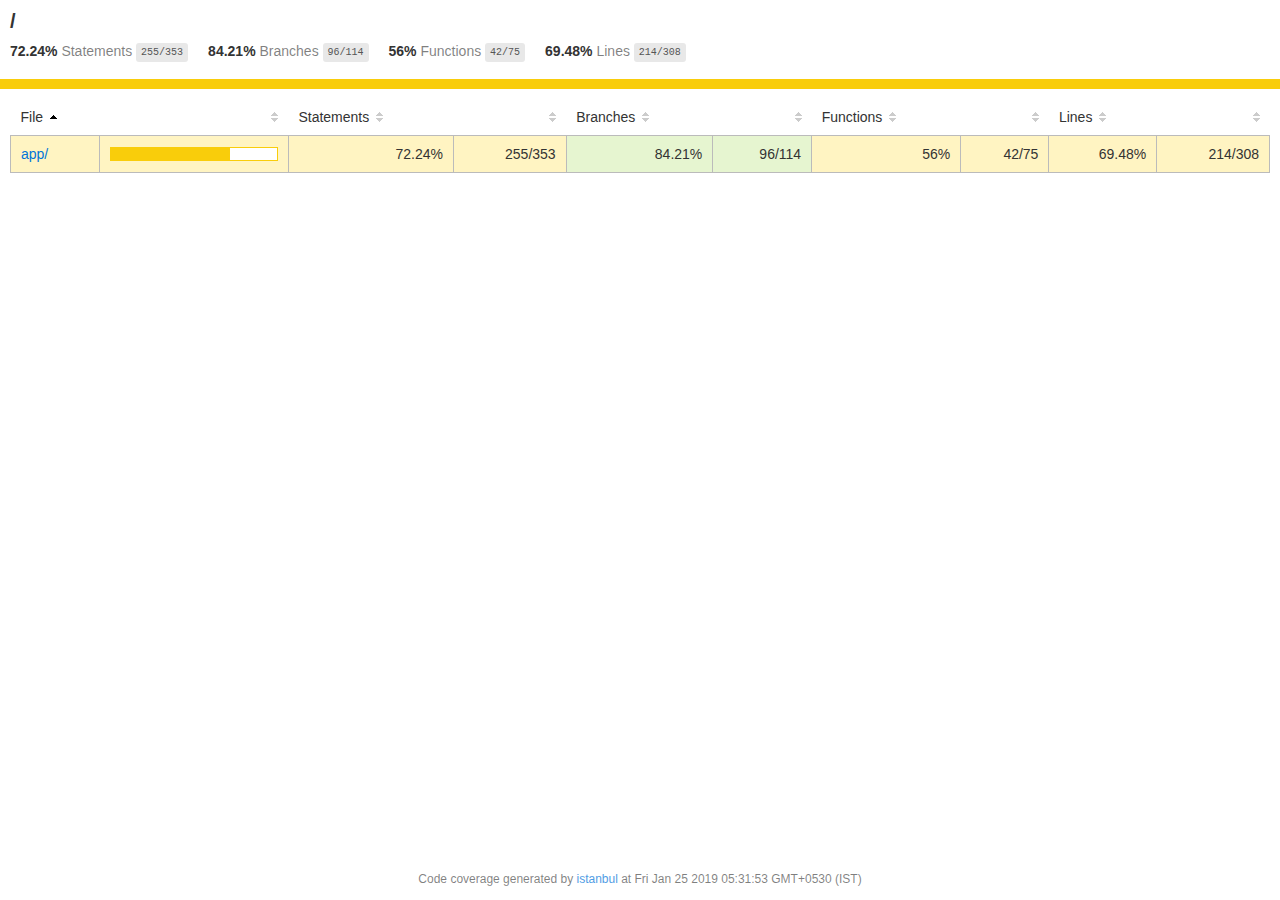
<file: senti_freddy/coverage/index.html>
<!doctype html>
<html lang="en">
<head>
    <title>Code coverage report for All files</title>
    <meta charset="utf-8" />
    <link rel="stylesheet" href="prettify.css" />
    <link rel="stylesheet" href="base.css" />
    <meta name="viewport" content="width=device-width, initial-scale=1">
    <style type='text/css'>
        .coverage-summary .sorter {
            background-image: url(sort-arrow-sprite.png);
        }
    </style>
</head>
<body>
<div class='wrapper'>
  <div class='pad1'>
    <h1>
      /
    </h1>
    <div class='clearfix'>
      <div class='fl pad1y space-right2'>
        <span class="strong">72.24% </span>
        <span class="quiet">Statements</span>
        <span class='fraction'>255/353</span>
      </div>
      <div class='fl pad1y space-right2'>
        <span class="strong">84.21% </span>
        <span class="quiet">Branches</span>
        <span class='fraction'>96/114</span>
      </div>
      <div class='fl pad1y space-right2'>
        <span class="strong">56% </span>
        <span class="quiet">Functions</span>
        <span class='fraction'>42/75</span>
      </div>
      <div class='fl pad1y space-right2'>
        <span class="strong">69.48% </span>
        <span class="quiet">Lines</span>
        <span class='fraction'>214/308</span>
      </div>
    </div>
  </div>
  <div class='status-line medium'></div>
<div class="pad1">
<table class="coverage-summary">
<thead>
<tr>
   <th data-col="file" data-fmt="html" data-html="true" class="file">File</th>
   <th data-col="pic" data-type="number" data-fmt="html" data-html="true" class="pic"></th>
   <th data-col="statements" data-type="number" data-fmt="pct" class="pct">Statements</th>
   <th data-col="statements_raw" data-type="number" data-fmt="html" class="abs"></th>
   <th data-col="branches" data-type="number" data-fmt="pct" class="pct">Branches</th>
   <th data-col="branches_raw" data-type="number" data-fmt="html" class="abs"></th>
   <th data-col="functions" data-type="number" data-fmt="pct" class="pct">Functions</th>
   <th data-col="functions_raw" data-type="number" data-fmt="html" class="abs"></th>
   <th data-col="lines" data-type="number" data-fmt="pct" class="pct">Lines</th>
   <th data-col="lines_raw" data-type="number" data-fmt="html" class="abs"></th>
</tr>
</thead>
<tbody><tr>
	<td class="file medium" data-value="app/"><a href="app/index.html">app/</a></td>
	<td data-value="72.24" class="pic medium"><div class="chart"><div class="cover-fill" style="width: 72%;"></div><div class="cover-empty" style="width:28%;"></div></div></td>
	<td data-value="72.24" class="pct medium">72.24%</td>
	<td data-value="353" class="abs medium">255/353</td>
	<td data-value="84.21" class="pct high">84.21%</td>
	<td data-value="114" class="abs high">96/114</td>
	<td data-value="56" class="pct medium">56%</td>
	<td data-value="75" class="abs medium">42/75</td>
	<td data-value="69.48" class="pct medium">69.48%</td>
	<td data-value="308" class="abs medium">214/308</td>
	</tr>

</tbody>
</table>
</div><div class='push'></div><!-- for sticky footer -->
</div><!-- /wrapper -->
<div class='footer quiet pad2 space-top1 center small'>
  Code coverage
  generated by <a href="http://istanbul-js.org/" target="_blank">istanbul</a> at Fri Jan 25 2019 05:31:53 GMT+0530 (IST)
</div>
</div>
<script src="prettify.js"></script>
<script>
window.onload = function () {
        if (typeof prettyPrint === 'function') {
            prettyPrint();
        }
};
</script>
<script src="sorter.js"></script>
</body>
</html>
</file>
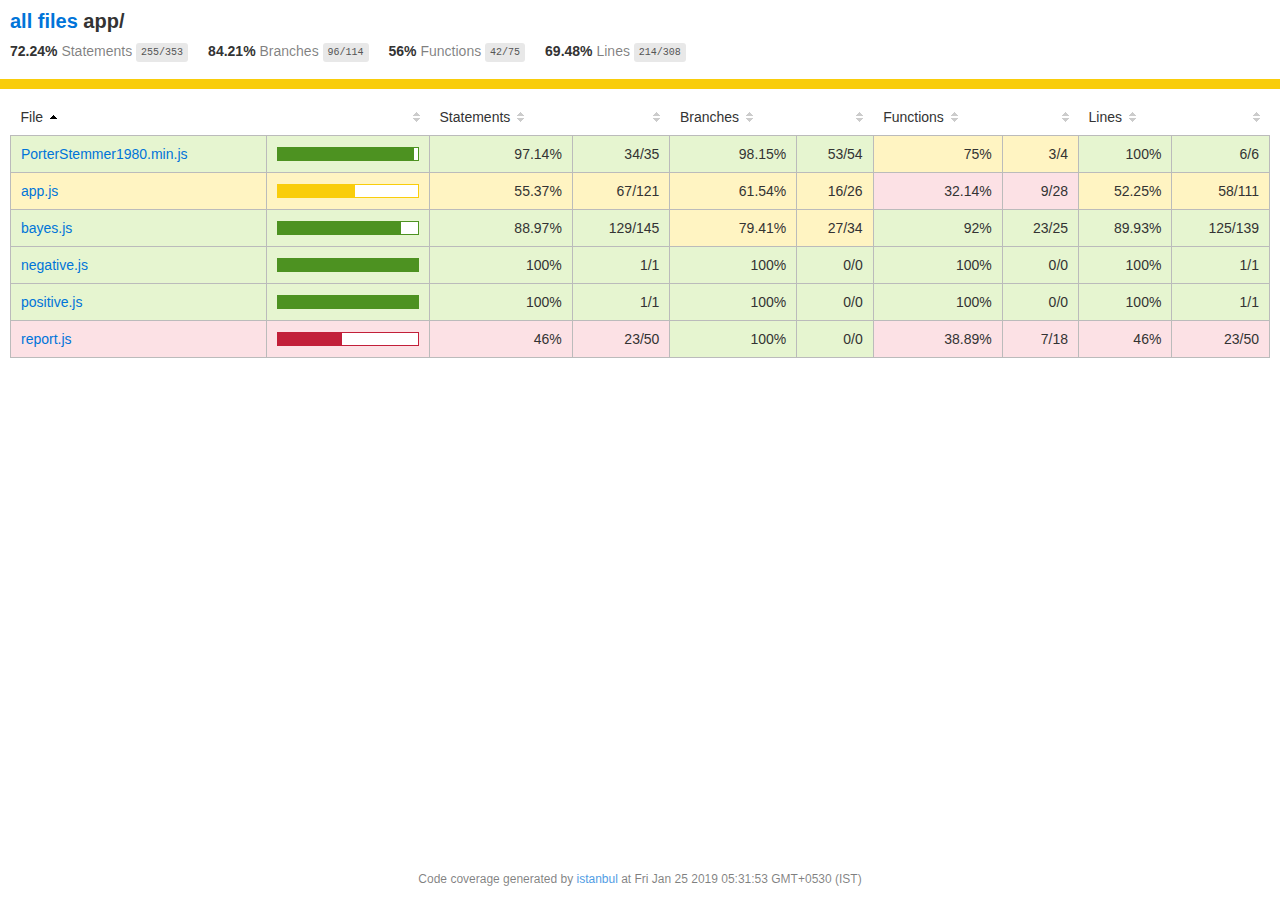
<file: senti_freddy/coverage/app/index.html>
<!doctype html>
<html lang="en">
<head>
    <title>Code coverage report for app/</title>
    <meta charset="utf-8" />
    <link rel="stylesheet" href="../prettify.css" />
    <link rel="stylesheet" href="../base.css" />
    <meta name="viewport" content="width=device-width, initial-scale=1">
    <style type='text/css'>
        .coverage-summary .sorter {
            background-image: url(../sort-arrow-sprite.png);
        }
    </style>
</head>
<body>
<div class='wrapper'>
  <div class='pad1'>
    <h1>
      <a href="../index.html">all files</a> app/
    </h1>
    <div class='clearfix'>
      <div class='fl pad1y space-right2'>
        <span class="strong">72.24% </span>
        <span class="quiet">Statements</span>
        <span class='fraction'>255/353</span>
      </div>
      <div class='fl pad1y space-right2'>
        <span class="strong">84.21% </span>
        <span class="quiet">Branches</span>
        <span class='fraction'>96/114</span>
      </div>
      <div class='fl pad1y space-right2'>
        <span class="strong">56% </span>
        <span class="quiet">Functions</span>
        <span class='fraction'>42/75</span>
      </div>
      <div class='fl pad1y space-right2'>
        <span class="strong">69.48% </span>
        <span class="quiet">Lines</span>
        <span class='fraction'>214/308</span>
      </div>
    </div>
  </div>
  <div class='status-line medium'></div>
<div class="pad1">
<table class="coverage-summary">
<thead>
<tr>
   <th data-col="file" data-fmt="html" data-html="true" class="file">File</th>
   <th data-col="pic" data-type="number" data-fmt="html" data-html="true" class="pic"></th>
   <th data-col="statements" data-type="number" data-fmt="pct" class="pct">Statements</th>
   <th data-col="statements_raw" data-type="number" data-fmt="html" class="abs"></th>
   <th data-col="branches" data-type="number" data-fmt="pct" class="pct">Branches</th>
   <th data-col="branches_raw" data-type="number" data-fmt="html" class="abs"></th>
   <th data-col="functions" data-type="number" data-fmt="pct" class="pct">Functions</th>
   <th data-col="functions_raw" data-type="number" data-fmt="html" class="abs"></th>
   <th data-col="lines" data-type="number" data-fmt="pct" class="pct">Lines</th>
   <th data-col="lines_raw" data-type="number" data-fmt="html" class="abs"></th>
</tr>
</thead>
<tbody><tr>
	<td class="file high" data-value="PorterStemmer1980.min.js"><a href="PorterStemmer1980.min.js.html">PorterStemmer1980.min.js</a></td>
	<td data-value="97.14" class="pic high"><div class="chart"><div class="cover-fill" style="width: 97%;"></div><div class="cover-empty" style="width:3%;"></div></div></td>
	<td data-value="97.14" class="pct high">97.14%</td>
	<td data-value="35" class="abs high">34/35</td>
	<td data-value="98.15" class="pct high">98.15%</td>
	<td data-value="54" class="abs high">53/54</td>
	<td data-value="75" class="pct medium">75%</td>
	<td data-value="4" class="abs medium">3/4</td>
	<td data-value="100" class="pct high">100%</td>
	<td data-value="6" class="abs high">6/6</td>
	</tr>

<tr>
	<td class="file medium" data-value="app.js"><a href="app.js.html">app.js</a></td>
	<td data-value="55.37" class="pic medium"><div class="chart"><div class="cover-fill" style="width: 55%;"></div><div class="cover-empty" style="width:45%;"></div></div></td>
	<td data-value="55.37" class="pct medium">55.37%</td>
	<td data-value="121" class="abs medium">67/121</td>
	<td data-value="61.54" class="pct medium">61.54%</td>
	<td data-value="26" class="abs medium">16/26</td>
	<td data-value="32.14" class="pct low">32.14%</td>
	<td data-value="28" class="abs low">9/28</td>
	<td data-value="52.25" class="pct medium">52.25%</td>
	<td data-value="111" class="abs medium">58/111</td>
	</tr>

<tr>
	<td class="file high" data-value="bayes.js"><a href="bayes.js.html">bayes.js</a></td>
	<td data-value="88.97" class="pic high"><div class="chart"><div class="cover-fill" style="width: 88%;"></div><div class="cover-empty" style="width:12%;"></div></div></td>
	<td data-value="88.97" class="pct high">88.97%</td>
	<td data-value="145" class="abs high">129/145</td>
	<td data-value="79.41" class="pct medium">79.41%</td>
	<td data-value="34" class="abs medium">27/34</td>
	<td data-value="92" class="pct high">92%</td>
	<td data-value="25" class="abs high">23/25</td>
	<td data-value="89.93" class="pct high">89.93%</td>
	<td data-value="139" class="abs high">125/139</td>
	</tr>

<tr>
	<td class="file high" data-value="negative.js"><a href="negative.js.html">negative.js</a></td>
	<td data-value="100" class="pic high"><div class="chart"><div class="cover-fill cover-full" style="width: 100%;"></div><div class="cover-empty" style="width:0%;"></div></div></td>
	<td data-value="100" class="pct high">100%</td>
	<td data-value="1" class="abs high">1/1</td>
	<td data-value="100" class="pct high">100%</td>
	<td data-value="0" class="abs high">0/0</td>
	<td data-value="100" class="pct high">100%</td>
	<td data-value="0" class="abs high">0/0</td>
	<td data-value="100" class="pct high">100%</td>
	<td data-value="1" class="abs high">1/1</td>
	</tr>

<tr>
	<td class="file high" data-value="positive.js"><a href="positive.js.html">positive.js</a></td>
	<td data-value="100" class="pic high"><div class="chart"><div class="cover-fill cover-full" style="width: 100%;"></div><div class="cover-empty" style="width:0%;"></div></div></td>
	<td data-value="100" class="pct high">100%</td>
	<td data-value="1" class="abs high">1/1</td>
	<td data-value="100" class="pct high">100%</td>
	<td data-value="0" class="abs high">0/0</td>
	<td data-value="100" class="pct high">100%</td>
	<td data-value="0" class="abs high">0/0</td>
	<td data-value="100" class="pct high">100%</td>
	<td data-value="1" class="abs high">1/1</td>
	</tr>

<tr>
	<td class="file low" data-value="report.js"><a href="report.js.html">report.js</a></td>
	<td data-value="46" class="pic low"><div class="chart"><div class="cover-fill" style="width: 46%;"></div><div class="cover-empty" style="width:54%;"></div></div></td>
	<td data-value="46" class="pct low">46%</td>
	<td data-value="50" class="abs low">23/50</td>
	<td data-value="100" class="pct high">100%</td>
	<td data-value="0" class="abs high">0/0</td>
	<td data-value="38.89" class="pct low">38.89%</td>
	<td data-value="18" class="abs low">7/18</td>
	<td data-value="46" class="pct low">46%</td>
	<td data-value="50" class="abs low">23/50</td>
	</tr>

</tbody>
</table>
</div><div class='push'></div><!-- for sticky footer -->
</div><!-- /wrapper -->
<div class='footer quiet pad2 space-top1 center small'>
  Code coverage
  generated by <a href="http://istanbul-js.org/" target="_blank">istanbul</a> at Fri Jan 25 2019 05:31:53 GMT+0530 (IST)
</div>
</div>
<script src="../prettify.js"></script>
<script>
window.onload = function () {
        if (typeof prettyPrint === 'function') {
            prettyPrint();
        }
};
</script>
<script src="../sorter.js"></script>
</body>
</html>
</file>
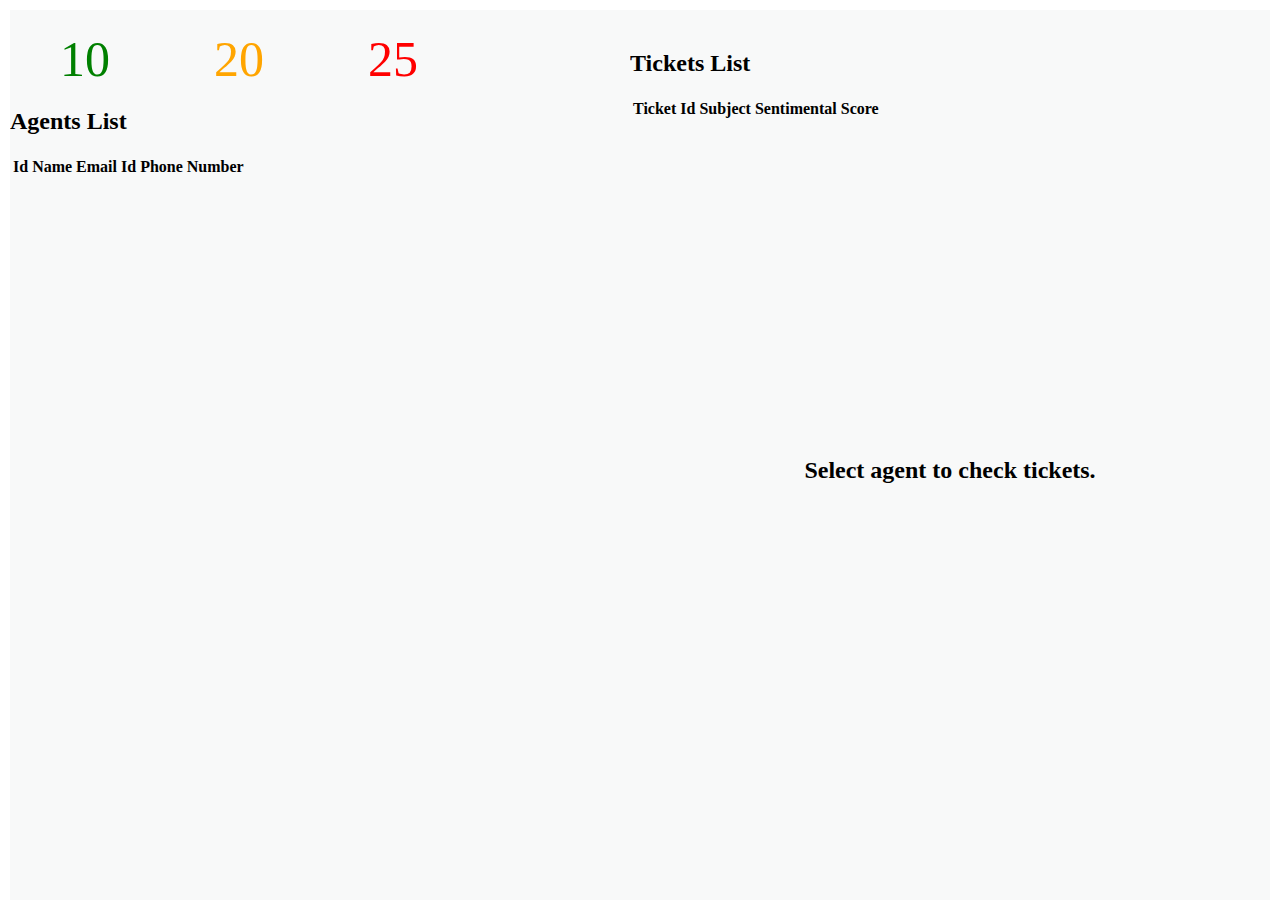
<file: senti_freddy/app/report.html>
<html>
  <head>
    <script src="https://ajax.googleapis.com/ajax/libs/jquery/3.2.0/jquery.min.js"></script>
    <script src="https://static.freshdev.io/fdk/2.0/assets/fresh_client.js"></script>
    <script src="report.js"></script>
    <link rel="stylesheet" type="text/css" href="style.css">
    <link rel="stylesheet" type="text/css" href="https://static.freshdev.io/fdk/2.0/assets/freshdesk.css">
    <link href="https://bootswatch.com/4/minty/bootstrap.min.css" rel="stylesheet">

    <script src="//netdna.bootstrapcdn.com/bootstrap/3.1.0/js/bootstrap.min.js"></script>
  </head>
  <body>
  <div class="alert alert-dismissible alert-danger error">
  </div>
  <div class="main_content">
    <div class="split left">
      <div class="jumbotron">
        <span class="ticket_count Positive">10</span>
        <span class="ticket_count Neutral">20</span>
        <span class="ticket_count Negative">25</span>
      </div>
      <div class="jumbotron">
        <h2>Agents List</h2>
        <table class="table table-hover" id="agent_table">
          <thead>
            <tr>
              <th scope="col">Id</th>
              <th scope="col">Name</th>
              <th scope="col">Email Id</th>
              <th scope="col">Phone Number</th>
            </tr>
          </thead>
          <tbody>
            <tr class="table-active">
            </tr>
          </tbody>
        </table> 
      </div>


    </div>

    <div class="split right">
      <div class="centered">
        <h2>Select agent to check tickets.</h2>
      </div>
      <div class="jumbotron">
        <h2>Tickets List</h2>
        <table class="table table-hover" id="tickets_table">
          <thead>
            <tr>
              <th scope="col">Ticket Id</th>
              <th scope="col">Subject</th>
              <th scope="col">Sentimental Score</th>
            </tr>
          </thead>
          <tbody>
            <tr class="table-active">
            </tr>
          </tbody>
        </table> 
      </div>
    </div>
  </div>

  </body>
</html>
</file>
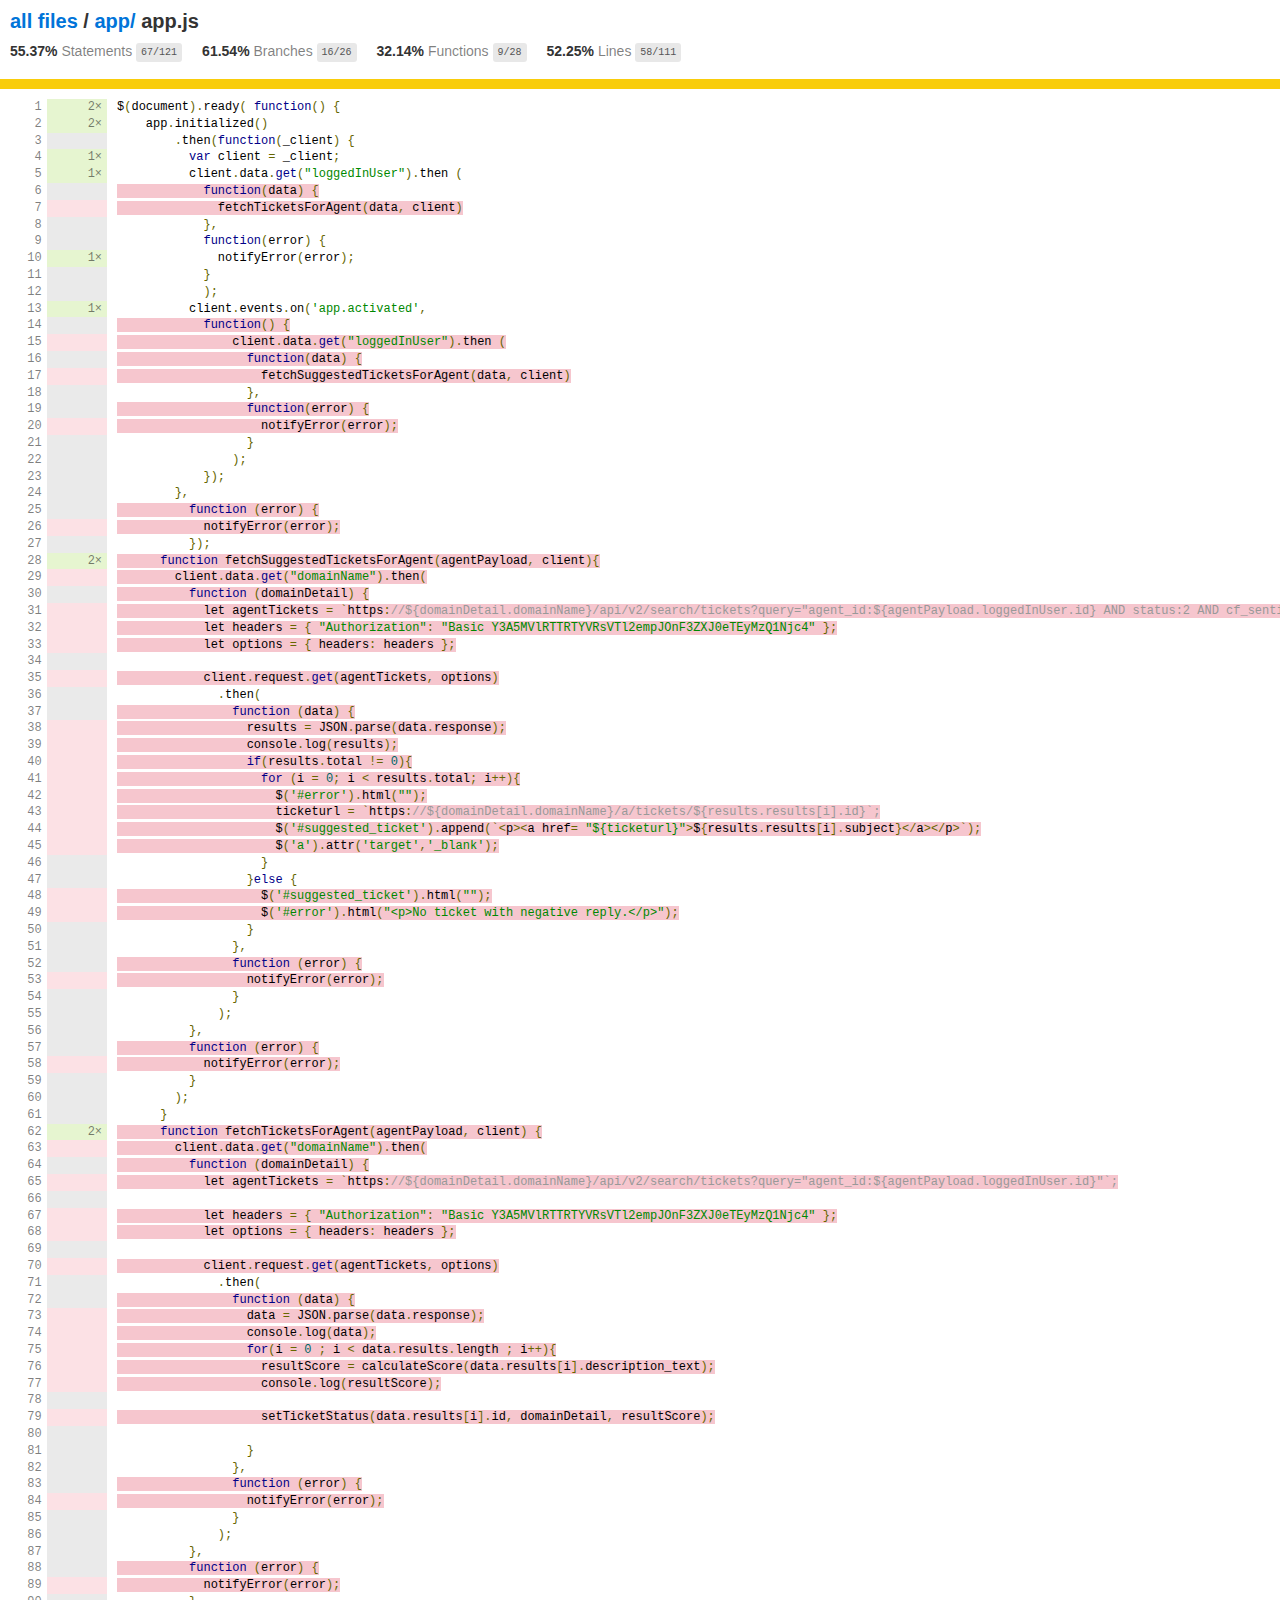
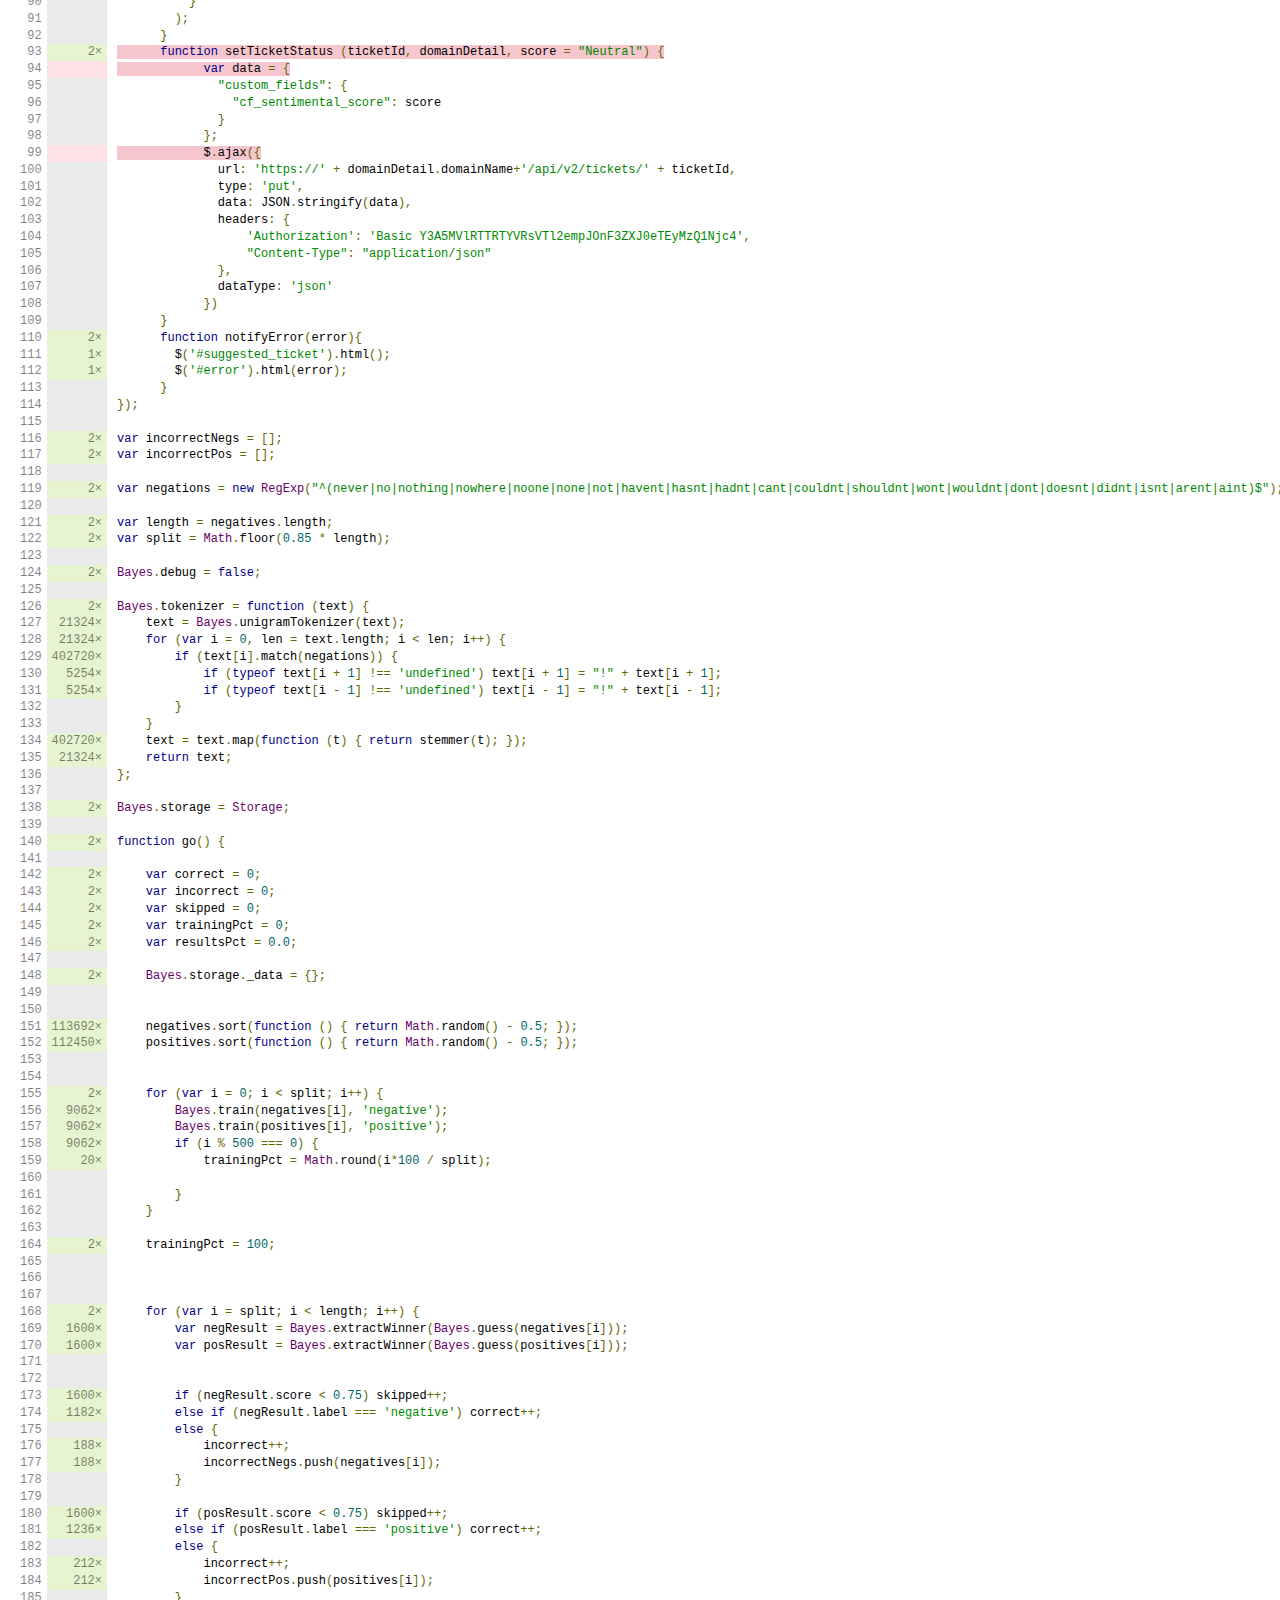
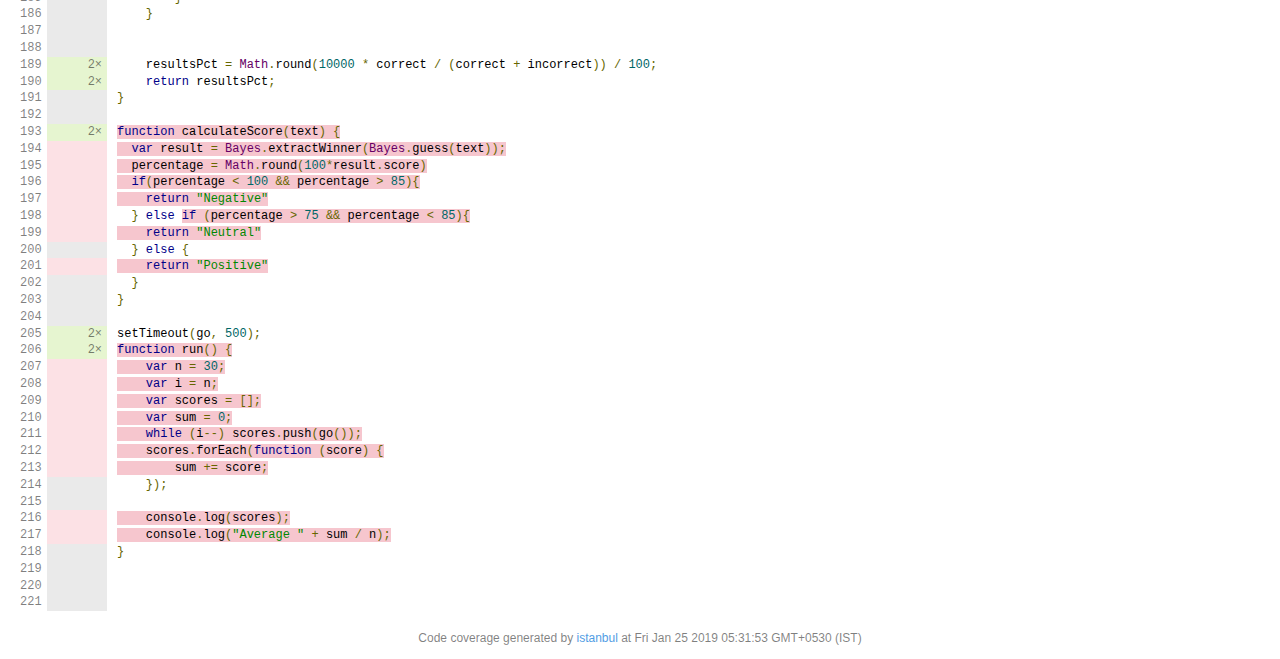
<file: senti_freddy/coverage/app/app.js.html>
<!doctype html>
<html lang="en">
<head>
    <title>Code coverage report for app/app.js</title>
    <meta charset="utf-8" />
    <link rel="stylesheet" href="../prettify.css" />
    <link rel="stylesheet" href="../base.css" />
    <meta name="viewport" content="width=device-width, initial-scale=1">
    <style type='text/css'>
        .coverage-summary .sorter {
            background-image: url(../sort-arrow-sprite.png);
        }
    </style>
</head>
<body>
<div class='wrapper'>
  <div class='pad1'>
    <h1>
      <a href="../index.html">all files</a> / <a href="index.html">app/</a> app.js
    </h1>
    <div class='clearfix'>
      <div class='fl pad1y space-right2'>
        <span class="strong">55.37% </span>
        <span class="quiet">Statements</span>
        <span class='fraction'>67/121</span>
      </div>
      <div class='fl pad1y space-right2'>
        <span class="strong">61.54% </span>
        <span class="quiet">Branches</span>
        <span class='fraction'>16/26</span>
      </div>
      <div class='fl pad1y space-right2'>
        <span class="strong">32.14% </span>
        <span class="quiet">Functions</span>
        <span class='fraction'>9/28</span>
      </div>
      <div class='fl pad1y space-right2'>
        <span class="strong">52.25% </span>
        <span class="quiet">Lines</span>
        <span class='fraction'>58/111</span>
      </div>
    </div>
  </div>
  <div class='status-line medium'></div>
<pre><table class="coverage">
<tr><td class="line-count quiet">1
2
3
4
5
6
7
8
9
10
11
12
13
14
15
16
17
18
19
20
21
22
23
24
25
26
27
28
29
30
31
32
33
34
35
36
37
38
39
40
41
42
43
44
45
46
47
48
49
50
51
52
53
54
55
56
57
58
59
60
61
62
63
64
65
66
67
68
69
70
71
72
73
74
75
76
77
78
79
80
81
82
83
84
85
86
87
88
89
90
91
92
93
94
95
96
97
98
99
100
101
102
103
104
105
106
107
108
109
110
111
112
113
114
115
116
117
118
119
120
121
122
123
124
125
126
127
128
129
130
131
132
133
134
135
136
137
138
139
140
141
142
143
144
145
146
147
148
149
150
151
152
153
154
155
156
157
158
159
160
161
162
163
164
165
166
167
168
169
170
171
172
173
174
175
176
177
178
179
180
181
182
183
184
185
186
187
188
189
190
191
192
193
194
195
196
197
198
199
200
201
202
203
204
205
206
207
208
209
210
211
212
213
214
215
216
217
218
219
220
221</td><td class="line-coverage quiet"><span class="cline-any cline-yes">2×</span>
<span class="cline-any cline-yes">2×</span>
<span class="cline-any cline-neutral">&nbsp;</span>
<span class="cline-any cline-yes">1×</span>
<span class="cline-any cline-yes">1×</span>
<span class="cline-any cline-neutral">&nbsp;</span>
<span class="cline-any cline-no">&nbsp;</span>
<span class="cline-any cline-neutral">&nbsp;</span>
<span class="cline-any cline-neutral">&nbsp;</span>
<span class="cline-any cline-yes">1×</span>
<span class="cline-any cline-neutral">&nbsp;</span>
<span class="cline-any cline-neutral">&nbsp;</span>
<span class="cline-any cline-yes">1×</span>
<span class="cline-any cline-neutral">&nbsp;</span>
<span class="cline-any cline-no">&nbsp;</span>
<span class="cline-any cline-neutral">&nbsp;</span>
<span class="cline-any cline-no">&nbsp;</span>
<span class="cline-any cline-neutral">&nbsp;</span>
<span class="cline-any cline-neutral">&nbsp;</span>
<span class="cline-any cline-no">&nbsp;</span>
<span class="cline-any cline-neutral">&nbsp;</span>
<span class="cline-any cline-neutral">&nbsp;</span>
<span class="cline-any cline-neutral">&nbsp;</span>
<span class="cline-any cline-neutral">&nbsp;</span>
<span class="cline-any cline-neutral">&nbsp;</span>
<span class="cline-any cline-no">&nbsp;</span>
<span class="cline-any cline-neutral">&nbsp;</span>
<span class="cline-any cline-yes">2×</span>
<span class="cline-any cline-no">&nbsp;</span>
<span class="cline-any cline-neutral">&nbsp;</span>
<span class="cline-any cline-no">&nbsp;</span>
<span class="cline-any cline-no">&nbsp;</span>
<span class="cline-any cline-no">&nbsp;</span>
<span class="cline-any cline-neutral">&nbsp;</span>
<span class="cline-any cline-no">&nbsp;</span>
<span class="cline-any cline-neutral">&nbsp;</span>
<span class="cline-any cline-neutral">&nbsp;</span>
<span class="cline-any cline-no">&nbsp;</span>
<span class="cline-any cline-no">&nbsp;</span>
<span class="cline-any cline-no">&nbsp;</span>
<span class="cline-any cline-no">&nbsp;</span>
<span class="cline-any cline-no">&nbsp;</span>
<span class="cline-any cline-no">&nbsp;</span>
<span class="cline-any cline-no">&nbsp;</span>
<span class="cline-any cline-no">&nbsp;</span>
<span class="cline-any cline-neutral">&nbsp;</span>
<span class="cline-any cline-neutral">&nbsp;</span>
<span class="cline-any cline-no">&nbsp;</span>
<span class="cline-any cline-no">&nbsp;</span>
<span class="cline-any cline-neutral">&nbsp;</span>
<span class="cline-any cline-neutral">&nbsp;</span>
<span class="cline-any cline-neutral">&nbsp;</span>
<span class="cline-any cline-no">&nbsp;</span>
<span class="cline-any cline-neutral">&nbsp;</span>
<span class="cline-any cline-neutral">&nbsp;</span>
<span class="cline-any cline-neutral">&nbsp;</span>
<span class="cline-any cline-neutral">&nbsp;</span>
<span class="cline-any cline-no">&nbsp;</span>
<span class="cline-any cline-neutral">&nbsp;</span>
<span class="cline-any cline-neutral">&nbsp;</span>
<span class="cline-any cline-neutral">&nbsp;</span>
<span class="cline-any cline-yes">2×</span>
<span class="cline-any cline-no">&nbsp;</span>
<span class="cline-any cline-neutral">&nbsp;</span>
<span class="cline-any cline-no">&nbsp;</span>
<span class="cline-any cline-neutral">&nbsp;</span>
<span class="cline-any cline-no">&nbsp;</span>
<span class="cline-any cline-no">&nbsp;</span>
<span class="cline-any cline-neutral">&nbsp;</span>
<span class="cline-any cline-no">&nbsp;</span>
<span class="cline-any cline-neutral">&nbsp;</span>
<span class="cline-any cline-neutral">&nbsp;</span>
<span class="cline-any cline-no">&nbsp;</span>
<span class="cline-any cline-no">&nbsp;</span>
<span class="cline-any cline-no">&nbsp;</span>
<span class="cline-any cline-no">&nbsp;</span>
<span class="cline-any cline-no">&nbsp;</span>
<span class="cline-any cline-neutral">&nbsp;</span>
<span class="cline-any cline-no">&nbsp;</span>
<span class="cline-any cline-neutral">&nbsp;</span>
<span class="cline-any cline-neutral">&nbsp;</span>
<span class="cline-any cline-neutral">&nbsp;</span>
<span class="cline-any cline-neutral">&nbsp;</span>
<span class="cline-any cline-no">&nbsp;</span>
<span class="cline-any cline-neutral">&nbsp;</span>
<span class="cline-any cline-neutral">&nbsp;</span>
<span class="cline-any cline-neutral">&nbsp;</span>
<span class="cline-any cline-neutral">&nbsp;</span>
<span class="cline-any cline-no">&nbsp;</span>
<span class="cline-any cline-neutral">&nbsp;</span>
<span class="cline-any cline-neutral">&nbsp;</span>
<span class="cline-any cline-neutral">&nbsp;</span>
<span class="cline-any cline-yes">2×</span>
<span class="cline-any cline-no">&nbsp;</span>
<span class="cline-any cline-neutral">&nbsp;</span>
<span class="cline-any cline-neutral">&nbsp;</span>
<span class="cline-any cline-neutral">&nbsp;</span>
<span class="cline-any cline-neutral">&nbsp;</span>
<span class="cline-any cline-no">&nbsp;</span>
<span class="cline-any cline-neutral">&nbsp;</span>
<span class="cline-any cline-neutral">&nbsp;</span>
<span class="cline-any cline-neutral">&nbsp;</span>
<span class="cline-any cline-neutral">&nbsp;</span>
<span class="cline-any cline-neutral">&nbsp;</span>
<span class="cline-any cline-neutral">&nbsp;</span>
<span class="cline-any cline-neutral">&nbsp;</span>
<span class="cline-any cline-neutral">&nbsp;</span>
<span class="cline-any cline-neutral">&nbsp;</span>
<span class="cline-any cline-neutral">&nbsp;</span>
<span class="cline-any cline-yes">2×</span>
<span class="cline-any cline-yes">1×</span>
<span class="cline-any cline-yes">1×</span>
<span class="cline-any cline-neutral">&nbsp;</span>
<span class="cline-any cline-neutral">&nbsp;</span>
<span class="cline-any cline-neutral">&nbsp;</span>
<span class="cline-any cline-yes">2×</span>
<span class="cline-any cline-yes">2×</span>
<span class="cline-any cline-neutral">&nbsp;</span>
<span class="cline-any cline-yes">2×</span>
<span class="cline-any cline-neutral">&nbsp;</span>
<span class="cline-any cline-yes">2×</span>
<span class="cline-any cline-yes">2×</span>
<span class="cline-any cline-neutral">&nbsp;</span>
<span class="cline-any cline-yes">2×</span>
<span class="cline-any cline-neutral">&nbsp;</span>
<span class="cline-any cline-yes">2×</span>
<span class="cline-any cline-yes">21324×</span>
<span class="cline-any cline-yes">21324×</span>
<span class="cline-any cline-yes">402720×</span>
<span class="cline-any cline-yes">5254×</span>
<span class="cline-any cline-yes">5254×</span>
<span class="cline-any cline-neutral">&nbsp;</span>
<span class="cline-any cline-neutral">&nbsp;</span>
<span class="cline-any cline-yes">402720×</span>
<span class="cline-any cline-yes">21324×</span>
<span class="cline-any cline-neutral">&nbsp;</span>
<span class="cline-any cline-neutral">&nbsp;</span>
<span class="cline-any cline-yes">2×</span>
<span class="cline-any cline-neutral">&nbsp;</span>
<span class="cline-any cline-yes">2×</span>
<span class="cline-any cline-neutral">&nbsp;</span>
<span class="cline-any cline-yes">2×</span>
<span class="cline-any cline-yes">2×</span>
<span class="cline-any cline-yes">2×</span>
<span class="cline-any cline-yes">2×</span>
<span class="cline-any cline-yes">2×</span>
<span class="cline-any cline-neutral">&nbsp;</span>
<span class="cline-any cline-yes">2×</span>
<span class="cline-any cline-neutral">&nbsp;</span>
<span class="cline-any cline-neutral">&nbsp;</span>
<span class="cline-any cline-yes">113692×</span>
<span class="cline-any cline-yes">112450×</span>
<span class="cline-any cline-neutral">&nbsp;</span>
<span class="cline-any cline-neutral">&nbsp;</span>
<span class="cline-any cline-yes">2×</span>
<span class="cline-any cline-yes">9062×</span>
<span class="cline-any cline-yes">9062×</span>
<span class="cline-any cline-yes">9062×</span>
<span class="cline-any cline-yes">20×</span>
<span class="cline-any cline-neutral">&nbsp;</span>
<span class="cline-any cline-neutral">&nbsp;</span>
<span class="cline-any cline-neutral">&nbsp;</span>
<span class="cline-any cline-neutral">&nbsp;</span>
<span class="cline-any cline-yes">2×</span>
<span class="cline-any cline-neutral">&nbsp;</span>
<span class="cline-any cline-neutral">&nbsp;</span>
<span class="cline-any cline-neutral">&nbsp;</span>
<span class="cline-any cline-yes">2×</span>
<span class="cline-any cline-yes">1600×</span>
<span class="cline-any cline-yes">1600×</span>
<span class="cline-any cline-neutral">&nbsp;</span>
<span class="cline-any cline-neutral">&nbsp;</span>
<span class="cline-any cline-yes">1600×</span>
<span class="cline-any cline-yes">1182×</span>
<span class="cline-any cline-neutral">&nbsp;</span>
<span class="cline-any cline-yes">188×</span>
<span class="cline-any cline-yes">188×</span>
<span class="cline-any cline-neutral">&nbsp;</span>
<span class="cline-any cline-neutral">&nbsp;</span>
<span class="cline-any cline-yes">1600×</span>
<span class="cline-any cline-yes">1236×</span>
<span class="cline-any cline-neutral">&nbsp;</span>
<span class="cline-any cline-yes">212×</span>
<span class="cline-any cline-yes">212×</span>
<span class="cline-any cline-neutral">&nbsp;</span>
<span class="cline-any cline-neutral">&nbsp;</span>
<span class="cline-any cline-neutral">&nbsp;</span>
<span class="cline-any cline-neutral">&nbsp;</span>
<span class="cline-any cline-yes">2×</span>
<span class="cline-any cline-yes">2×</span>
<span class="cline-any cline-neutral">&nbsp;</span>
<span class="cline-any cline-neutral">&nbsp;</span>
<span class="cline-any cline-yes">2×</span>
<span class="cline-any cline-no">&nbsp;</span>
<span class="cline-any cline-no">&nbsp;</span>
<span class="cline-any cline-no">&nbsp;</span>
<span class="cline-any cline-no">&nbsp;</span>
<span class="cline-any cline-no">&nbsp;</span>
<span class="cline-any cline-no">&nbsp;</span>
<span class="cline-any cline-neutral">&nbsp;</span>
<span class="cline-any cline-no">&nbsp;</span>
<span class="cline-any cline-neutral">&nbsp;</span>
<span class="cline-any cline-neutral">&nbsp;</span>
<span class="cline-any cline-neutral">&nbsp;</span>
<span class="cline-any cline-yes">2×</span>
<span class="cline-any cline-yes">2×</span>
<span class="cline-any cline-no">&nbsp;</span>
<span class="cline-any cline-no">&nbsp;</span>
<span class="cline-any cline-no">&nbsp;</span>
<span class="cline-any cline-no">&nbsp;</span>
<span class="cline-any cline-no">&nbsp;</span>
<span class="cline-any cline-no">&nbsp;</span>
<span class="cline-any cline-no">&nbsp;</span>
<span class="cline-any cline-neutral">&nbsp;</span>
<span class="cline-any cline-neutral">&nbsp;</span>
<span class="cline-any cline-no">&nbsp;</span>
<span class="cline-any cline-no">&nbsp;</span>
<span class="cline-any cline-neutral">&nbsp;</span>
<span class="cline-any cline-neutral">&nbsp;</span>
<span class="cline-any cline-neutral">&nbsp;</span>
<span class="cline-any cline-neutral">&nbsp;</span></td><td class="text"><pre class="prettyprint lang-js">$(document).ready( function() {
    app.initialized()
        .then(function(_client) {
          var client = _client;
          client.data.get("loggedInUser").then (
<span class="fstat-no" title="function not covered" >            function(data) {</span>
<span class="cstat-no" title="statement not covered" >              fetchTicketsForAgent(data, client)</span>
            },
            function(error) {
              notifyError(error);
            }
            );
          client.events.on('app.activated',
<span class="fstat-no" title="function not covered" >            function() {</span>
<span class="cstat-no" title="statement not covered" >                client.data.get("loggedInUser").then (</span>
<span class="fstat-no" title="function not covered" >                  function(data) {</span>
<span class="cstat-no" title="statement not covered" >                    fetchSuggestedTicketsForAgent(data, client)</span>
                  },
<span class="fstat-no" title="function not covered" >                  function(error) {</span>
<span class="cstat-no" title="statement not covered" >                    notifyError(error);</span>
                  }
                );
            });
        },
<span class="fstat-no" title="function not covered" >          function (error) {</span>
<span class="cstat-no" title="statement not covered" >            notifyError(error);</span>
          });
<span class="fstat-no" title="function not covered" >      function fetchSuggestedTicketsForAgent(agentPayload, client){</span>
<span class="cstat-no" title="statement not covered" >        client.data.get("domainName").then(</span>
<span class="fstat-no" title="function not covered" >          function (domainDetail) {</span>
<span class="cstat-no" title="statement not covered" >            let agentTickets = `https://${domainDetail.domainName}/api/v2/search/tickets?query="agent_id:${agentPayload.loggedInUser.id} AND status:2 AND cf_sentimental_score: 'Negative'"`;</span>
<span class="cstat-no" title="statement not covered" >            let headers = { "Authorization": "Basic Y3A5MVlRTTRTYVRsVTl2empJOnF3ZXJ0eTEyMzQ1Njc4" };</span>
<span class="cstat-no" title="statement not covered" >            let options = { headers: headers };</span>
&nbsp;
<span class="cstat-no" title="statement not covered" >            client.request.get(agentTickets, options)</span>
              .then(
<span class="fstat-no" title="function not covered" >                function (data) {</span>
<span class="cstat-no" title="statement not covered" >                  results = JSON.parse(data.response);</span>
<span class="cstat-no" title="statement not covered" >                  console.log(results);</span>
<span class="cstat-no" title="statement not covered" >                  if(results.total != 0){</span>
<span class="cstat-no" title="statement not covered" >                    for (i = 0; i &lt; results.total; i++){</span>
<span class="cstat-no" title="statement not covered" >                      $('#error').html("");</span>
<span class="cstat-no" title="statement not covered" >                      ticketurl = `https://${domainDetail.domainName}/a/tickets/${results.results[i].id}`;</span>
<span class="cstat-no" title="statement not covered" >                      $('#suggested_ticket').append(`&lt;p&gt;&lt;a href= "${ticketurl}"&gt;${results.results[i].subject}&lt;/a&gt;&lt;/p&gt;`);</span>
<span class="cstat-no" title="statement not covered" >                      $('a').attr('target','_blank');</span>
                    }
                  }else {
<span class="cstat-no" title="statement not covered" >                    $('#suggested_ticket').html("");</span>
<span class="cstat-no" title="statement not covered" >                    $('#error').html("&lt;p&gt;No ticket with negative reply.&lt;/p&gt;");</span>
                  }
                },
<span class="fstat-no" title="function not covered" >                function (error) {</span>
<span class="cstat-no" title="statement not covered" >                  notifyError(error);</span>
                }
              );
          },
<span class="fstat-no" title="function not covered" >          function (error) {</span>
<span class="cstat-no" title="statement not covered" >            notifyError(error);</span>
          }
        );
      }
<span class="fstat-no" title="function not covered" >      function fetchTicketsForAgent(agentPayload, client) {</span>
<span class="cstat-no" title="statement not covered" >        client.data.get("domainName").then(</span>
<span class="fstat-no" title="function not covered" >          function (domainDetail) {</span>
<span class="cstat-no" title="statement not covered" >            let agentTickets = `https://${domainDetail.domainName}/api/v2/search/tickets?query="agent_id:${agentPayload.loggedInUser.id}"`;</span>
&nbsp;
<span class="cstat-no" title="statement not covered" >            let headers = { "Authorization": "Basic Y3A5MVlRTTRTYVRsVTl2empJOnF3ZXJ0eTEyMzQ1Njc4" };</span>
<span class="cstat-no" title="statement not covered" >            let options = { headers: headers };</span>
&nbsp;
<span class="cstat-no" title="statement not covered" >            client.request.get(agentTickets, options)</span>
              .then(
<span class="fstat-no" title="function not covered" >                function (data) {</span>
<span class="cstat-no" title="statement not covered" >                  data = JSON.parse(data.response);</span>
<span class="cstat-no" title="statement not covered" >                  console.log(data);</span>
<span class="cstat-no" title="statement not covered" >                  for(i = 0 ; i &lt; data.results.length ; i++){</span>
<span class="cstat-no" title="statement not covered" >                    resultScore = calculateScore(data.results[i].description_text);</span>
<span class="cstat-no" title="statement not covered" >                    console.log(resultScore);</span>
                    
<span class="cstat-no" title="statement not covered" >                    setTicketStatus(data.results[i].id, domainDetail, resultScore);</span>
                    
                  }  
                },
<span class="fstat-no" title="function not covered" >                function (error) {</span>
<span class="cstat-no" title="statement not covered" >                  notifyError(error);</span>
                }
              );
          },
<span class="fstat-no" title="function not covered" >          function (error) {</span>
<span class="cstat-no" title="statement not covered" >            notifyError(error);</span>
          }
        );
      }
<span class="fstat-no" title="function not covered" >      function setTicketStatus (ticketId, domainDetail, score = "Neutral") {</span>
<span class="cstat-no" title="statement not covered" >            var data = {</span>
              "custom_fields": {
                "cf_sentimental_score": score
              }
            };
<span class="cstat-no" title="statement not covered" >            $.ajax({</span>
              url: 'https://' + domainDetail.domainName+'/api/v2/tickets/' + ticketId,
              type: 'put',
              data: JSON.stringify(data),
              headers: {
                  'Authorization': 'Basic Y3A5MVlRTTRTYVRsVTl2empJOnF3ZXJ0eTEyMzQ1Njc4',
                  "Content-Type": "application/json"
              },
              dataType: 'json'
            })
      }
      function notifyError(error){
        $('#suggested_ticket').html();
        $('#error').html(error);
      }
});
&nbsp;
var incorrectNegs = [];
var incorrectPos = [];
&nbsp;
var negations = new RegExp("^(never|no|nothing|nowhere|noone|none|not|havent|hasnt|hadnt|cant|couldnt|shouldnt|wont|wouldnt|dont|doesnt|didnt|isnt|arent|aint)$");
&nbsp;
var length = negatives.length;
var split = Math.floor(0.85 * length);
&nbsp;
Bayes.debug = false;
&nbsp;
Bayes.tokenizer = function (text) {
    text = Bayes.unigramTokenizer(text);
    for (var i = 0, len = text.length; i &lt; len; i++) {
        if (text[i].match(negations)) {
            if (typeof text[i + 1] !== 'undefined') text[i + 1] = "!" + text[i + 1];
            if (typeof text[i - 1] !== 'undefined') text[i - 1] = "!" + text[i - 1];
        }
    }
    text = text.map(function (t) { return stemmer(t); });
    return text;
};
&nbsp;
Bayes.storage = Storage;
&nbsp;
function go() {
&nbsp;
    var correct = 0;
    var incorrect = 0;
    var skipped = 0;
    var trainingPct = 0;
    var resultsPct = 0.0;
    
    Bayes.storage._data = {};
&nbsp;
    
    negatives.sort(function () { return Math.random() - 0.5; });
    positives.sort(function () { return Math.random() - 0.5; });
&nbsp;
    
    for (var i = 0; i &lt; split; i++) {
        Bayes.train(negatives[i], 'negative');
        Bayes.train(positives[i], 'positive');
        if (i % 500 === 0) {       
            trainingPct = Math.round(i*100 / split);
            
        }
    }
    
    trainingPct = 100;
    
&nbsp;
    
    for (var i = split; i &lt; length; i++) {
        var negResult = Bayes.extractWinner(Bayes.guess(negatives[i]));
        var posResult = Bayes.extractWinner(Bayes.guess(positives[i]));
&nbsp;
        
        if (negResult.score &lt; 0.75) skipped++;
        else if (negResult.label === 'negative') correct++;
        else {
            incorrect++;
            incorrectNegs.push(negatives[i]);
        }
&nbsp;
        if (posResult.score &lt; 0.75) skipped++;
        else if (posResult.label === 'positive') correct++;
        else {
            incorrect++;
            incorrectPos.push(positives[i]);
        }
    }
&nbsp;
&nbsp;
    resultsPct = Math.round(10000 * correct / (correct + incorrect)) / 100;
    return resultsPct;
}
&nbsp;
<span class="fstat-no" title="function not covered" >function calculateScore(text) {</span>
<span class="cstat-no" title="statement not covered" >  var result = Bayes.extractWinner(Bayes.guess(text));</span>
<span class="cstat-no" title="statement not covered" >  percentage = Math.round(100*result.score)</span>
<span class="cstat-no" title="statement not covered" >  if(percentage &lt; 100 &amp;&amp; percentage &gt; 85){</span>
<span class="cstat-no" title="statement not covered" >    return "Negative"</span>
  } else <span class="cstat-no" title="statement not covered" >if (percentage &gt; 75 &amp;&amp; percentage &lt; 85){</span>
<span class="cstat-no" title="statement not covered" >    return "Neutral"</span>
  } else {
<span class="cstat-no" title="statement not covered" >    return "Positive"</span>
  }
}
&nbsp;
setTimeout(go, 500);
<span class="fstat-no" title="function not covered" >function run() {</span>
<span class="cstat-no" title="statement not covered" >    var n = 30;</span>
<span class="cstat-no" title="statement not covered" >    var i = n;</span>
<span class="cstat-no" title="statement not covered" >    var scores = [];</span>
<span class="cstat-no" title="statement not covered" >    var sum = 0;</span>
<span class="cstat-no" title="statement not covered" >    while (i--) <span class="cstat-no" title="statement not covered" >scores.push(go());</span></span>
<span class="cstat-no" title="statement not covered" >    scores.forEach(<span class="fstat-no" title="function not covered" >function (score) {</span></span>
<span class="cstat-no" title="statement not covered" >        sum += score;</span>
    });
&nbsp;
<span class="cstat-no" title="statement not covered" >    console.log(scores);</span>
<span class="cstat-no" title="statement not covered" >    console.log("Average " + sum / n);</span>
}
&nbsp;
&nbsp;
&nbsp;</pre></td></tr>
</table></pre>
<div class='push'></div><!-- for sticky footer -->
</div><!-- /wrapper -->
<div class='footer quiet pad2 space-top1 center small'>
  Code coverage
  generated by <a href="http://istanbul-js.org/" target="_blank">istanbul</a> at Fri Jan 25 2019 05:31:53 GMT+0530 (IST)
</div>
</div>
<script src="../prettify.js"></script>
<script>
window.onload = function () {
        if (typeof prettyPrint === 'function') {
            prettyPrint();
        }
};
</script>
<script src="../sorter.js"></script>
</body>
</html>
</file>
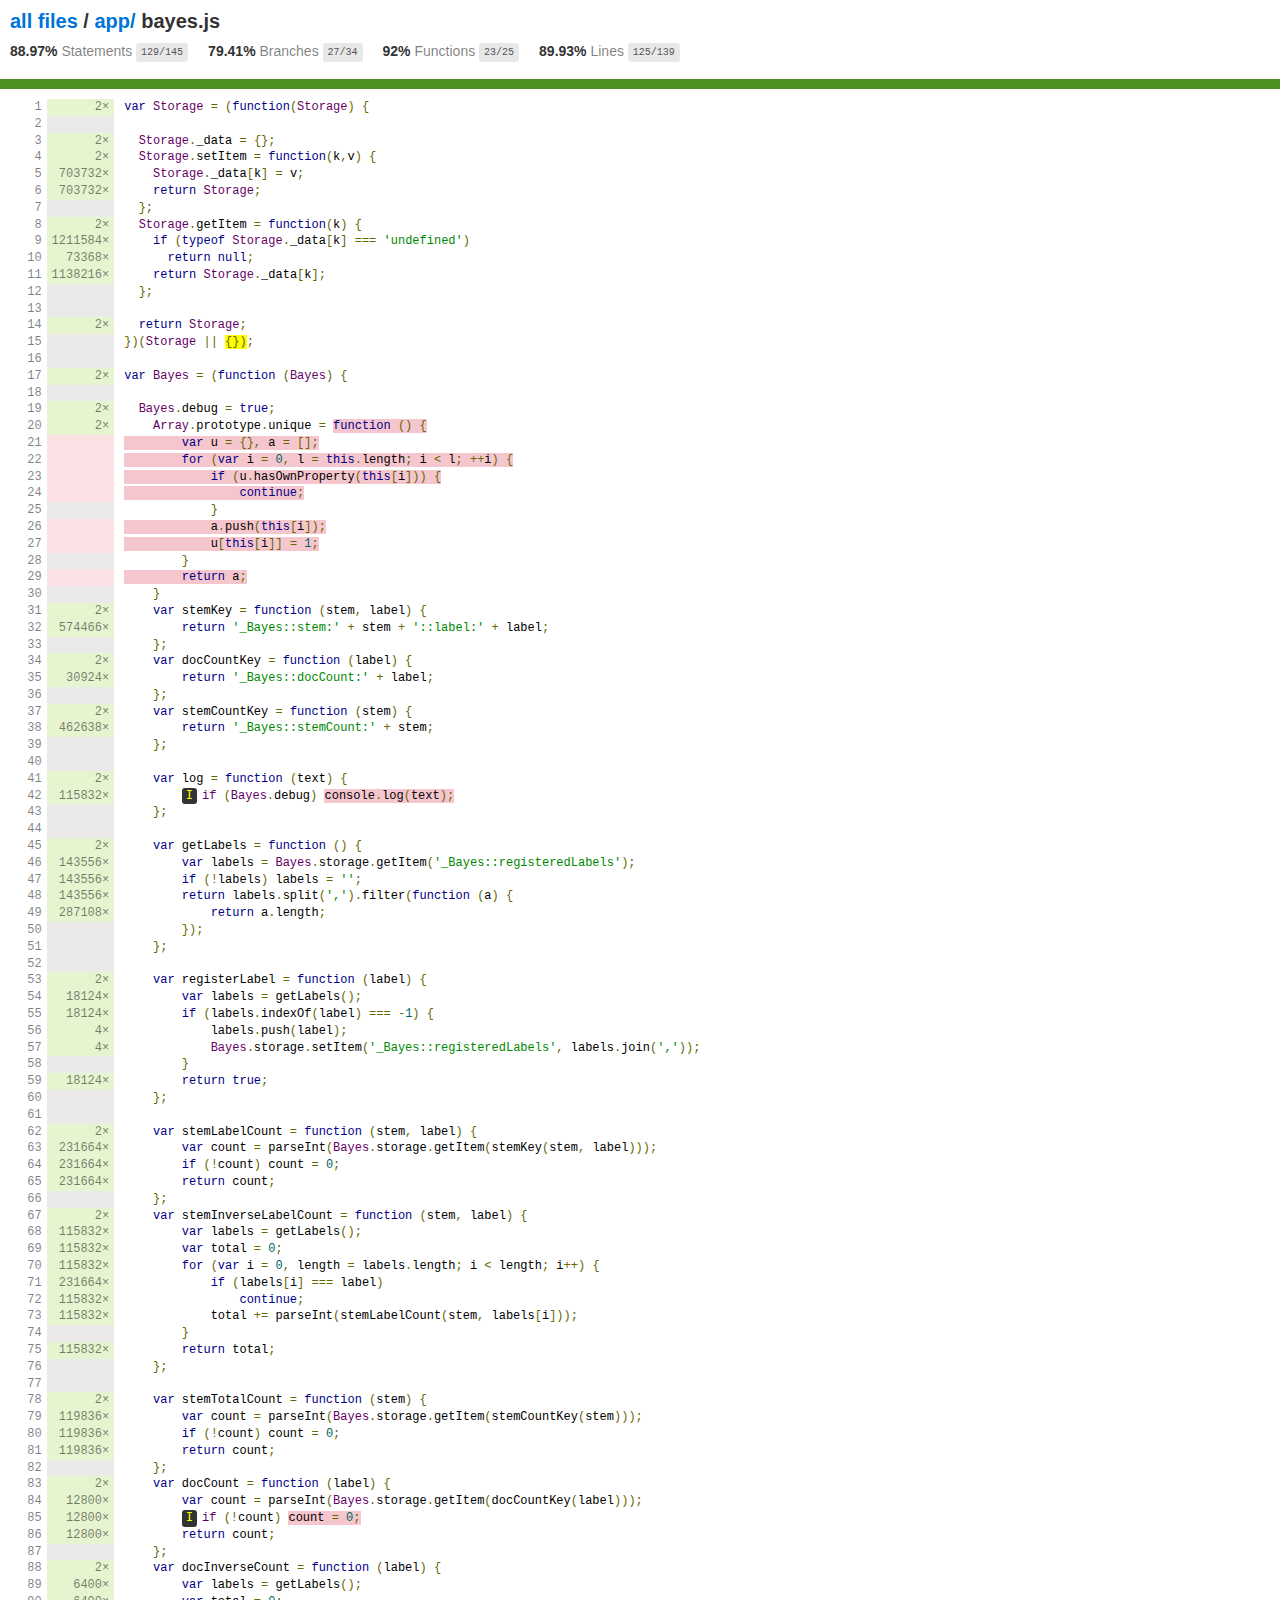
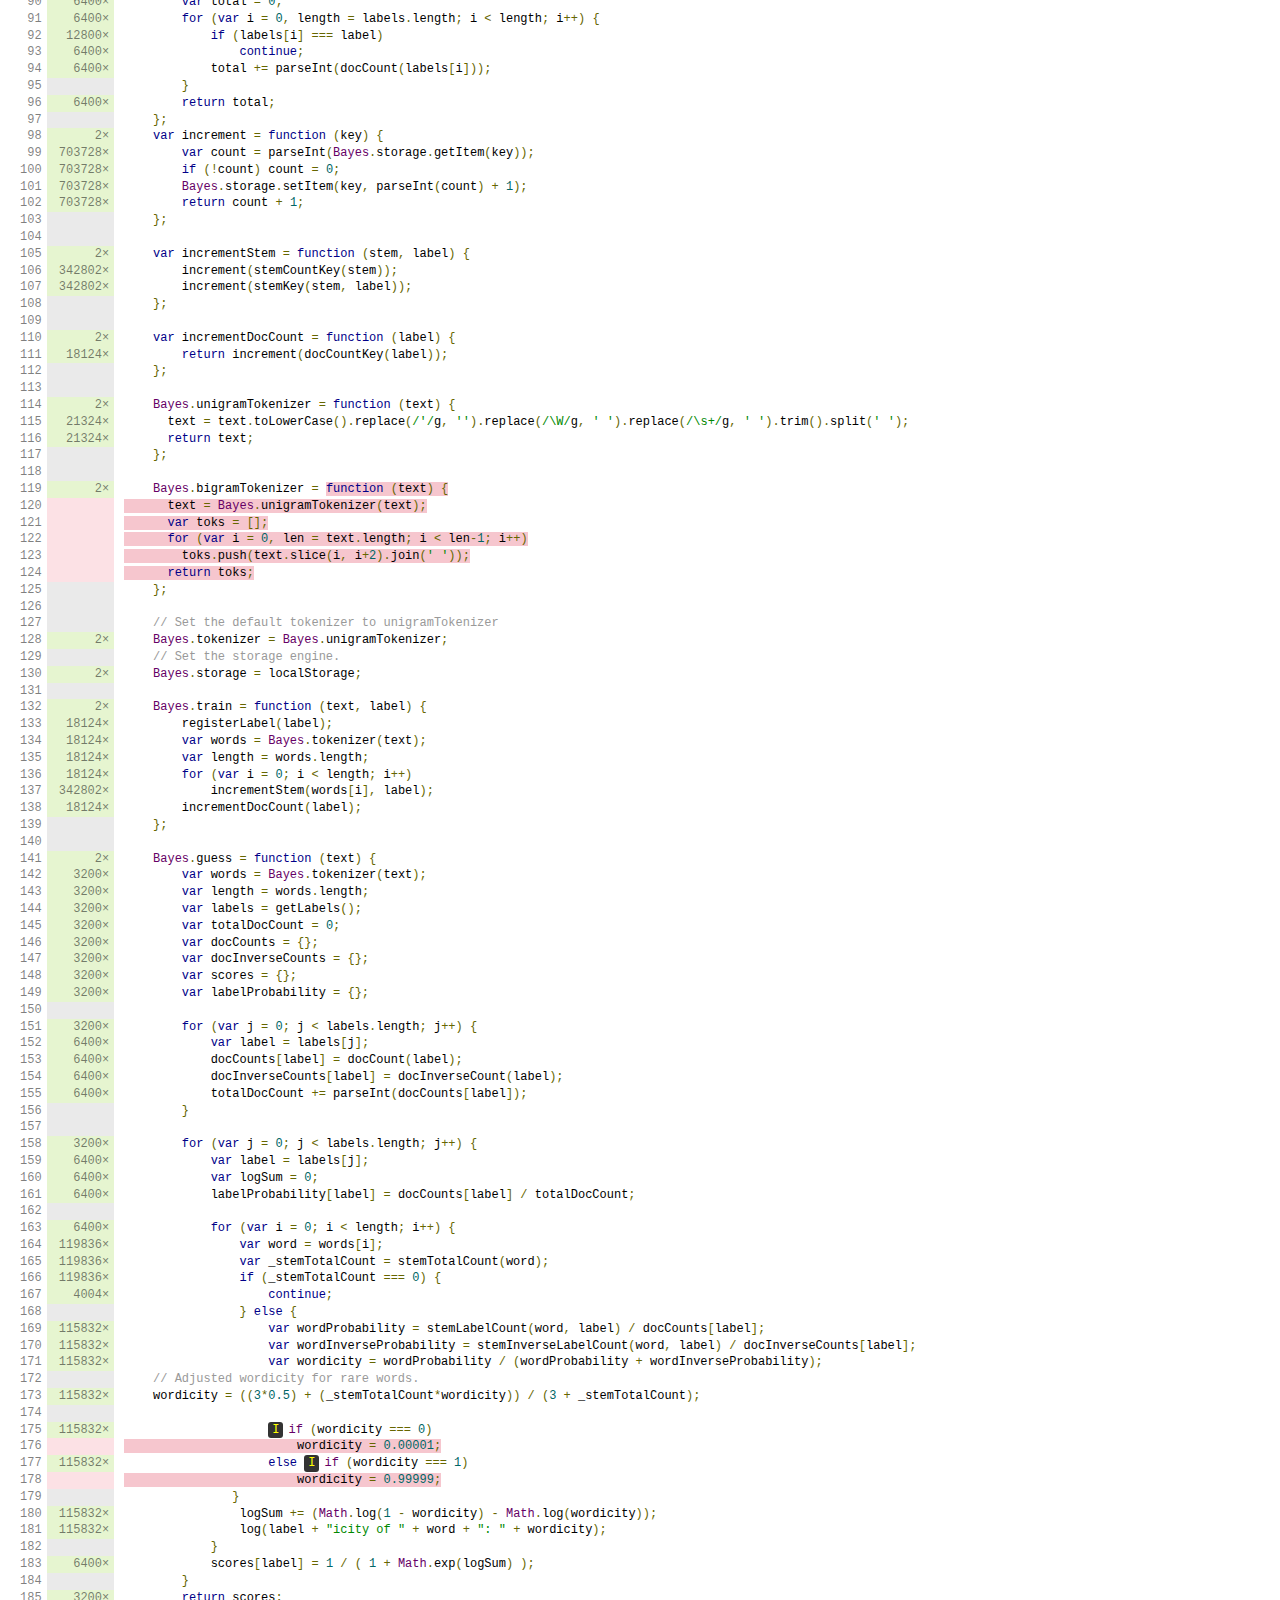
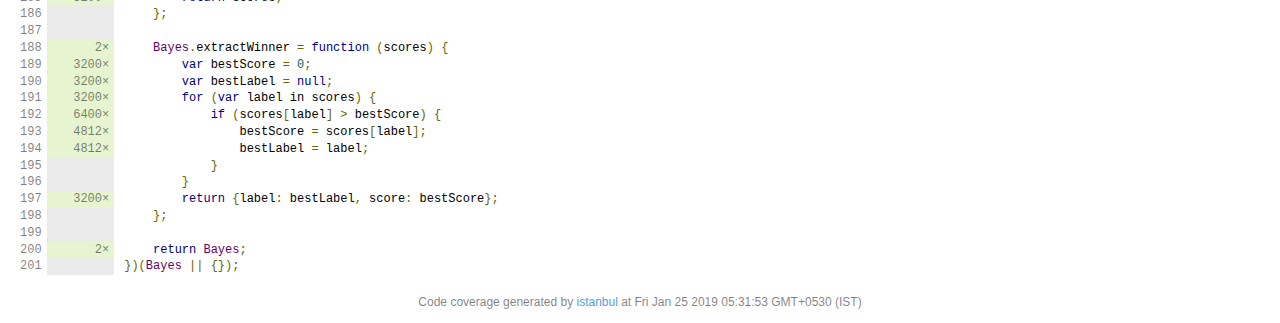
<file: senti_freddy/coverage/app/bayes.js.html>
<!doctype html>
<html lang="en">
<head>
    <title>Code coverage report for app/bayes.js</title>
    <meta charset="utf-8" />
    <link rel="stylesheet" href="../prettify.css" />
    <link rel="stylesheet" href="../base.css" />
    <meta name="viewport" content="width=device-width, initial-scale=1">
    <style type='text/css'>
        .coverage-summary .sorter {
            background-image: url(../sort-arrow-sprite.png);
        }
    </style>
</head>
<body>
<div class='wrapper'>
  <div class='pad1'>
    <h1>
      <a href="../index.html">all files</a> / <a href="index.html">app/</a> bayes.js
    </h1>
    <div class='clearfix'>
      <div class='fl pad1y space-right2'>
        <span class="strong">88.97% </span>
        <span class="quiet">Statements</span>
        <span class='fraction'>129/145</span>
      </div>
      <div class='fl pad1y space-right2'>
        <span class="strong">79.41% </span>
        <span class="quiet">Branches</span>
        <span class='fraction'>27/34</span>
      </div>
      <div class='fl pad1y space-right2'>
        <span class="strong">92% </span>
        <span class="quiet">Functions</span>
        <span class='fraction'>23/25</span>
      </div>
      <div class='fl pad1y space-right2'>
        <span class="strong">89.93% </span>
        <span class="quiet">Lines</span>
        <span class='fraction'>125/139</span>
      </div>
    </div>
  </div>
  <div class='status-line high'></div>
<pre><table class="coverage">
<tr><td class="line-count quiet">1
2
3
4
5
6
7
8
9
10
11
12
13
14
15
16
17
18
19
20
21
22
23
24
25
26
27
28
29
30
31
32
33
34
35
36
37
38
39
40
41
42
43
44
45
46
47
48
49
50
51
52
53
54
55
56
57
58
59
60
61
62
63
64
65
66
67
68
69
70
71
72
73
74
75
76
77
78
79
80
81
82
83
84
85
86
87
88
89
90
91
92
93
94
95
96
97
98
99
100
101
102
103
104
105
106
107
108
109
110
111
112
113
114
115
116
117
118
119
120
121
122
123
124
125
126
127
128
129
130
131
132
133
134
135
136
137
138
139
140
141
142
143
144
145
146
147
148
149
150
151
152
153
154
155
156
157
158
159
160
161
162
163
164
165
166
167
168
169
170
171
172
173
174
175
176
177
178
179
180
181
182
183
184
185
186
187
188
189
190
191
192
193
194
195
196
197
198
199
200
201</td><td class="line-coverage quiet"><span class="cline-any cline-yes">2×</span>
<span class="cline-any cline-neutral">&nbsp;</span>
<span class="cline-any cline-yes">2×</span>
<span class="cline-any cline-yes">2×</span>
<span class="cline-any cline-yes">703732×</span>
<span class="cline-any cline-yes">703732×</span>
<span class="cline-any cline-neutral">&nbsp;</span>
<span class="cline-any cline-yes">2×</span>
<span class="cline-any cline-yes">1211584×</span>
<span class="cline-any cline-yes">73368×</span>
<span class="cline-any cline-yes">1138216×</span>
<span class="cline-any cline-neutral">&nbsp;</span>
<span class="cline-any cline-neutral">&nbsp;</span>
<span class="cline-any cline-yes">2×</span>
<span class="cline-any cline-neutral">&nbsp;</span>
<span class="cline-any cline-neutral">&nbsp;</span>
<span class="cline-any cline-yes">2×</span>
<span class="cline-any cline-neutral">&nbsp;</span>
<span class="cline-any cline-yes">2×</span>
<span class="cline-any cline-yes">2×</span>
<span class="cline-any cline-no">&nbsp;</span>
<span class="cline-any cline-no">&nbsp;</span>
<span class="cline-any cline-no">&nbsp;</span>
<span class="cline-any cline-no">&nbsp;</span>
<span class="cline-any cline-neutral">&nbsp;</span>
<span class="cline-any cline-no">&nbsp;</span>
<span class="cline-any cline-no">&nbsp;</span>
<span class="cline-any cline-neutral">&nbsp;</span>
<span class="cline-any cline-no">&nbsp;</span>
<span class="cline-any cline-neutral">&nbsp;</span>
<span class="cline-any cline-yes">2×</span>
<span class="cline-any cline-yes">574466×</span>
<span class="cline-any cline-neutral">&nbsp;</span>
<span class="cline-any cline-yes">2×</span>
<span class="cline-any cline-yes">30924×</span>
<span class="cline-any cline-neutral">&nbsp;</span>
<span class="cline-any cline-yes">2×</span>
<span class="cline-any cline-yes">462638×</span>
<span class="cline-any cline-neutral">&nbsp;</span>
<span class="cline-any cline-neutral">&nbsp;</span>
<span class="cline-any cline-yes">2×</span>
<span class="cline-any cline-yes">115832×</span>
<span class="cline-any cline-neutral">&nbsp;</span>
<span class="cline-any cline-neutral">&nbsp;</span>
<span class="cline-any cline-yes">2×</span>
<span class="cline-any cline-yes">143556×</span>
<span class="cline-any cline-yes">143556×</span>
<span class="cline-any cline-yes">143556×</span>
<span class="cline-any cline-yes">287108×</span>
<span class="cline-any cline-neutral">&nbsp;</span>
<span class="cline-any cline-neutral">&nbsp;</span>
<span class="cline-any cline-neutral">&nbsp;</span>
<span class="cline-any cline-yes">2×</span>
<span class="cline-any cline-yes">18124×</span>
<span class="cline-any cline-yes">18124×</span>
<span class="cline-any cline-yes">4×</span>
<span class="cline-any cline-yes">4×</span>
<span class="cline-any cline-neutral">&nbsp;</span>
<span class="cline-any cline-yes">18124×</span>
<span class="cline-any cline-neutral">&nbsp;</span>
<span class="cline-any cline-neutral">&nbsp;</span>
<span class="cline-any cline-yes">2×</span>
<span class="cline-any cline-yes">231664×</span>
<span class="cline-any cline-yes">231664×</span>
<span class="cline-any cline-yes">231664×</span>
<span class="cline-any cline-neutral">&nbsp;</span>
<span class="cline-any cline-yes">2×</span>
<span class="cline-any cline-yes">115832×</span>
<span class="cline-any cline-yes">115832×</span>
<span class="cline-any cline-yes">115832×</span>
<span class="cline-any cline-yes">231664×</span>
<span class="cline-any cline-yes">115832×</span>
<span class="cline-any cline-yes">115832×</span>
<span class="cline-any cline-neutral">&nbsp;</span>
<span class="cline-any cline-yes">115832×</span>
<span class="cline-any cline-neutral">&nbsp;</span>
<span class="cline-any cline-neutral">&nbsp;</span>
<span class="cline-any cline-yes">2×</span>
<span class="cline-any cline-yes">119836×</span>
<span class="cline-any cline-yes">119836×</span>
<span class="cline-any cline-yes">119836×</span>
<span class="cline-any cline-neutral">&nbsp;</span>
<span class="cline-any cline-yes">2×</span>
<span class="cline-any cline-yes">12800×</span>
<span class="cline-any cline-yes">12800×</span>
<span class="cline-any cline-yes">12800×</span>
<span class="cline-any cline-neutral">&nbsp;</span>
<span class="cline-any cline-yes">2×</span>
<span class="cline-any cline-yes">6400×</span>
<span class="cline-any cline-yes">6400×</span>
<span class="cline-any cline-yes">6400×</span>
<span class="cline-any cline-yes">12800×</span>
<span class="cline-any cline-yes">6400×</span>
<span class="cline-any cline-yes">6400×</span>
<span class="cline-any cline-neutral">&nbsp;</span>
<span class="cline-any cline-yes">6400×</span>
<span class="cline-any cline-neutral">&nbsp;</span>
<span class="cline-any cline-yes">2×</span>
<span class="cline-any cline-yes">703728×</span>
<span class="cline-any cline-yes">703728×</span>
<span class="cline-any cline-yes">703728×</span>
<span class="cline-any cline-yes">703728×</span>
<span class="cline-any cline-neutral">&nbsp;</span>
<span class="cline-any cline-neutral">&nbsp;</span>
<span class="cline-any cline-yes">2×</span>
<span class="cline-any cline-yes">342802×</span>
<span class="cline-any cline-yes">342802×</span>
<span class="cline-any cline-neutral">&nbsp;</span>
<span class="cline-any cline-neutral">&nbsp;</span>
<span class="cline-any cline-yes">2×</span>
<span class="cline-any cline-yes">18124×</span>
<span class="cline-any cline-neutral">&nbsp;</span>
<span class="cline-any cline-neutral">&nbsp;</span>
<span class="cline-any cline-yes">2×</span>
<span class="cline-any cline-yes">21324×</span>
<span class="cline-any cline-yes">21324×</span>
<span class="cline-any cline-neutral">&nbsp;</span>
<span class="cline-any cline-neutral">&nbsp;</span>
<span class="cline-any cline-yes">2×</span>
<span class="cline-any cline-no">&nbsp;</span>
<span class="cline-any cline-no">&nbsp;</span>
<span class="cline-any cline-no">&nbsp;</span>
<span class="cline-any cline-no">&nbsp;</span>
<span class="cline-any cline-no">&nbsp;</span>
<span class="cline-any cline-neutral">&nbsp;</span>
<span class="cline-any cline-neutral">&nbsp;</span>
<span class="cline-any cline-neutral">&nbsp;</span>
<span class="cline-any cline-yes">2×</span>
<span class="cline-any cline-neutral">&nbsp;</span>
<span class="cline-any cline-yes">2×</span>
<span class="cline-any cline-neutral">&nbsp;</span>
<span class="cline-any cline-yes">2×</span>
<span class="cline-any cline-yes">18124×</span>
<span class="cline-any cline-yes">18124×</span>
<span class="cline-any cline-yes">18124×</span>
<span class="cline-any cline-yes">18124×</span>
<span class="cline-any cline-yes">342802×</span>
<span class="cline-any cline-yes">18124×</span>
<span class="cline-any cline-neutral">&nbsp;</span>
<span class="cline-any cline-neutral">&nbsp;</span>
<span class="cline-any cline-yes">2×</span>
<span class="cline-any cline-yes">3200×</span>
<span class="cline-any cline-yes">3200×</span>
<span class="cline-any cline-yes">3200×</span>
<span class="cline-any cline-yes">3200×</span>
<span class="cline-any cline-yes">3200×</span>
<span class="cline-any cline-yes">3200×</span>
<span class="cline-any cline-yes">3200×</span>
<span class="cline-any cline-yes">3200×</span>
<span class="cline-any cline-neutral">&nbsp;</span>
<span class="cline-any cline-yes">3200×</span>
<span class="cline-any cline-yes">6400×</span>
<span class="cline-any cline-yes">6400×</span>
<span class="cline-any cline-yes">6400×</span>
<span class="cline-any cline-yes">6400×</span>
<span class="cline-any cline-neutral">&nbsp;</span>
<span class="cline-any cline-neutral">&nbsp;</span>
<span class="cline-any cline-yes">3200×</span>
<span class="cline-any cline-yes">6400×</span>
<span class="cline-any cline-yes">6400×</span>
<span class="cline-any cline-yes">6400×</span>
<span class="cline-any cline-neutral">&nbsp;</span>
<span class="cline-any cline-yes">6400×</span>
<span class="cline-any cline-yes">119836×</span>
<span class="cline-any cline-yes">119836×</span>
<span class="cline-any cline-yes">119836×</span>
<span class="cline-any cline-yes">4004×</span>
<span class="cline-any cline-neutral">&nbsp;</span>
<span class="cline-any cline-yes">115832×</span>
<span class="cline-any cline-yes">115832×</span>
<span class="cline-any cline-yes">115832×</span>
<span class="cline-any cline-neutral">&nbsp;</span>
<span class="cline-any cline-yes">115832×</span>
<span class="cline-any cline-neutral">&nbsp;</span>
<span class="cline-any cline-yes">115832×</span>
<span class="cline-any cline-no">&nbsp;</span>
<span class="cline-any cline-yes">115832×</span>
<span class="cline-any cline-no">&nbsp;</span>
<span class="cline-any cline-neutral">&nbsp;</span>
<span class="cline-any cline-yes">115832×</span>
<span class="cline-any cline-yes">115832×</span>
<span class="cline-any cline-neutral">&nbsp;</span>
<span class="cline-any cline-yes">6400×</span>
<span class="cline-any cline-neutral">&nbsp;</span>
<span class="cline-any cline-yes">3200×</span>
<span class="cline-any cline-neutral">&nbsp;</span>
<span class="cline-any cline-neutral">&nbsp;</span>
<span class="cline-any cline-yes">2×</span>
<span class="cline-any cline-yes">3200×</span>
<span class="cline-any cline-yes">3200×</span>
<span class="cline-any cline-yes">3200×</span>
<span class="cline-any cline-yes">6400×</span>
<span class="cline-any cline-yes">4812×</span>
<span class="cline-any cline-yes">4812×</span>
<span class="cline-any cline-neutral">&nbsp;</span>
<span class="cline-any cline-neutral">&nbsp;</span>
<span class="cline-any cline-yes">3200×</span>
<span class="cline-any cline-neutral">&nbsp;</span>
<span class="cline-any cline-neutral">&nbsp;</span>
<span class="cline-any cline-yes">2×</span>
<span class="cline-any cline-neutral">&nbsp;</span></td><td class="text"><pre class="prettyprint lang-js">var Storage = (function(Storage) {
&nbsp;
	Storage._data = {};
	Storage.setItem = function(k,v) {
		Storage._data[k] = v;
		return Storage;
	};
	Storage.getItem = function(k) {
		if (typeof Storage._data[k] === 'undefined')
			return null;
		return Storage._data[k];
	};
&nbsp;
	return Storage;
})(Storage || <span class="branch-1 cbranch-no" title="branch not covered" >{})</span>;
&nbsp;
var Bayes = (function (Bayes) {
&nbsp;
	Bayes.debug = true;
    Array.prototype.unique = <span class="fstat-no" title="function not covered" >function () {</span>
<span class="cstat-no" title="statement not covered" >        var u = {}, a = [];</span>
<span class="cstat-no" title="statement not covered" >        for (var i = 0, l = this.length; i &lt; l; ++i) {</span>
<span class="cstat-no" title="statement not covered" >            if (u.hasOwnProperty(this[i])) {</span>
<span class="cstat-no" title="statement not covered" >                continue;</span>
            }
<span class="cstat-no" title="statement not covered" >            a.push(this[i]);</span>
<span class="cstat-no" title="statement not covered" >            u[this[i]] = 1;</span>
        }
<span class="cstat-no" title="statement not covered" >        return a;</span>
    }
    var stemKey = function (stem, label) {
        return '_Bayes::stem:' + stem + '::label:' + label;
    };
    var docCountKey = function (label) {
        return '_Bayes::docCount:' + label;
    };
    var stemCountKey = function (stem) {
        return '_Bayes::stemCount:' + stem;
    };
&nbsp;
    var log = function (text) {
        <span class="missing-if-branch" title="if path not taken" >I</span>if (Bayes.debug) <span class="cstat-no" title="statement not covered" >console.log(text);</span>
    };
&nbsp;
    var getLabels = function () {
        var labels = Bayes.storage.getItem('_Bayes::registeredLabels');
        if (!labels) labels = '';
        return labels.split(',').filter(function (a) {
            return a.length;
        });
    };
&nbsp;
    var registerLabel = function (label) {
        var labels = getLabels();
        if (labels.indexOf(label) === -1) {
            labels.push(label);
            Bayes.storage.setItem('_Bayes::registeredLabels', labels.join(','));
        }
        return true;
    };
&nbsp;
    var stemLabelCount = function (stem, label) {
        var count = parseInt(Bayes.storage.getItem(stemKey(stem, label)));
        if (!count) count = 0;
        return count;
    };
    var stemInverseLabelCount = function (stem, label) {
        var labels = getLabels();
        var total = 0;
        for (var i = 0, length = labels.length; i &lt; length; i++) {
            if (labels[i] === label) 
                continue;
            total += parseInt(stemLabelCount(stem, labels[i]));
        }
        return total;
    };
&nbsp;
    var stemTotalCount = function (stem) {
        var count = parseInt(Bayes.storage.getItem(stemCountKey(stem)));
        if (!count) count = 0;
        return count;
    };
    var docCount = function (label) {
        var count = parseInt(Bayes.storage.getItem(docCountKey(label)));
        <span class="missing-if-branch" title="if path not taken" >I</span>if (!count) <span class="cstat-no" title="statement not covered" >count = 0;</span>
        return count;
    };
    var docInverseCount = function (label) {
        var labels = getLabels();
        var total = 0;
        for (var i = 0, length = labels.length; i &lt; length; i++) {
            if (labels[i] === label) 
                continue;
            total += parseInt(docCount(labels[i]));
        }
        return total;
    };
    var increment = function (key) {
        var count = parseInt(Bayes.storage.getItem(key));
        if (!count) count = 0;
        Bayes.storage.setItem(key, parseInt(count) + 1);
        return count + 1;
    };
&nbsp;
    var incrementStem = function (stem, label) {
        increment(stemCountKey(stem));
        increment(stemKey(stem, label));
    };
&nbsp;
    var incrementDocCount = function (label) {
        return increment(docCountKey(label));
    };
&nbsp;
    Bayes.unigramTokenizer = function (text) {
	    text = text.toLowerCase().replace(/'/g, '').replace(/\W/g, ' ').replace(/\s+/g, ' ').trim().split(' ');
	    return text;
    };
&nbsp;
    Bayes.bigramTokenizer = <span class="fstat-no" title="function not covered" >function (text) {</span>
<span class="cstat-no" title="statement not covered" >	    text = Bayes.unigramTokenizer(text);</span>
<span class="cstat-no" title="statement not covered" >	    var toks = [];</span>
<span class="cstat-no" title="statement not covered" >	    for (var i = 0, len = text.length; i &lt; len-1; i++)</span>
<span class="cstat-no" title="statement not covered" >		    toks.push(text.slice(i, i+2).join(' '));</span>
<span class="cstat-no" title="statement not covered" >	    return toks;</span>
    };
&nbsp;
    // Set the default tokenizer to unigramTokenizer
    Bayes.tokenizer = Bayes.unigramTokenizer;
    // Set the storage engine.
    Bayes.storage = localStorage;
&nbsp;
    Bayes.train = function (text, label) {
        registerLabel(label);
        var words = Bayes.tokenizer(text);
        var length = words.length;
        for (var i = 0; i &lt; length; i++)
            incrementStem(words[i], label);
        incrementDocCount(label);
    };
&nbsp;
    Bayes.guess = function (text) {
        var words = Bayes.tokenizer(text);
        var length = words.length;
        var labels = getLabels();
        var totalDocCount = 0;
        var docCounts = {};
        var docInverseCounts = {};
        var scores = {};
        var labelProbability = {};
        
        for (var j = 0; j &lt; labels.length; j++) {
            var label = labels[j];
            docCounts[label] = docCount(label);
            docInverseCounts[label] = docInverseCount(label);
            totalDocCount += parseInt(docCounts[label]);
        }
        
        for (var j = 0; j &lt; labels.length; j++) {
            var label = labels[j];
            var logSum = 0;
            labelProbability[label] = docCounts[label] / totalDocCount;
           
            for (var i = 0; i &lt; length; i++) {
                var word = words[i];
                var _stemTotalCount = stemTotalCount(word);
                if (_stemTotalCount === 0) {
                    continue;
                } else {
                    var wordProbability = stemLabelCount(word, label) / docCounts[label];
                    var wordInverseProbability = stemInverseLabelCount(word, label) / docInverseCounts[label];
                    var wordicity = wordProbability / (wordProbability + wordInverseProbability);
		// Adjusted wordicity for rare words.
		wordicity = ((3*0.5) + (_stemTotalCount*wordicity)) / (3 + _stemTotalCount);
&nbsp;
                    <span class="missing-if-branch" title="if path not taken" >I</span>if (wordicity === 0)
<span class="cstat-no" title="statement not covered" >                        wordicity = 0.00001;</span>
                    else <span class="missing-if-branch" title="if path not taken" >I</span>if (wordicity === 1)
<span class="cstat-no" title="statement not covered" >                        wordicity = 0.99999;</span>
               }
                logSum += (Math.log(1 - wordicity) - Math.log(wordicity));
                log(label + "icity of " + word + ": " + wordicity);
            }
            scores[label] = 1 / ( 1 + Math.exp(logSum) );
        }
        return scores;
    };
    
    Bayes.extractWinner = function (scores) {
        var bestScore = 0;
        var bestLabel = null;
        for (var label in scores) {
            if (scores[label] &gt; bestScore) {
                bestScore = scores[label];
                bestLabel = label;
            }
        }
        return {label: bestLabel, score: bestScore};
    };
&nbsp;
    return Bayes;
})(Bayes || {});</pre></td></tr>
</table></pre>
<div class='push'></div><!-- for sticky footer -->
</div><!-- /wrapper -->
<div class='footer quiet pad2 space-top1 center small'>
  Code coverage
  generated by <a href="http://istanbul-js.org/" target="_blank">istanbul</a> at Fri Jan 25 2019 05:31:53 GMT+0530 (IST)
</div>
</div>
<script src="../prettify.js"></script>
<script>
window.onload = function () {
        if (typeof prettyPrint === 'function') {
            prettyPrint();
        }
};
</script>
<script src="../sorter.js"></script>
</body>
</html>
</file>
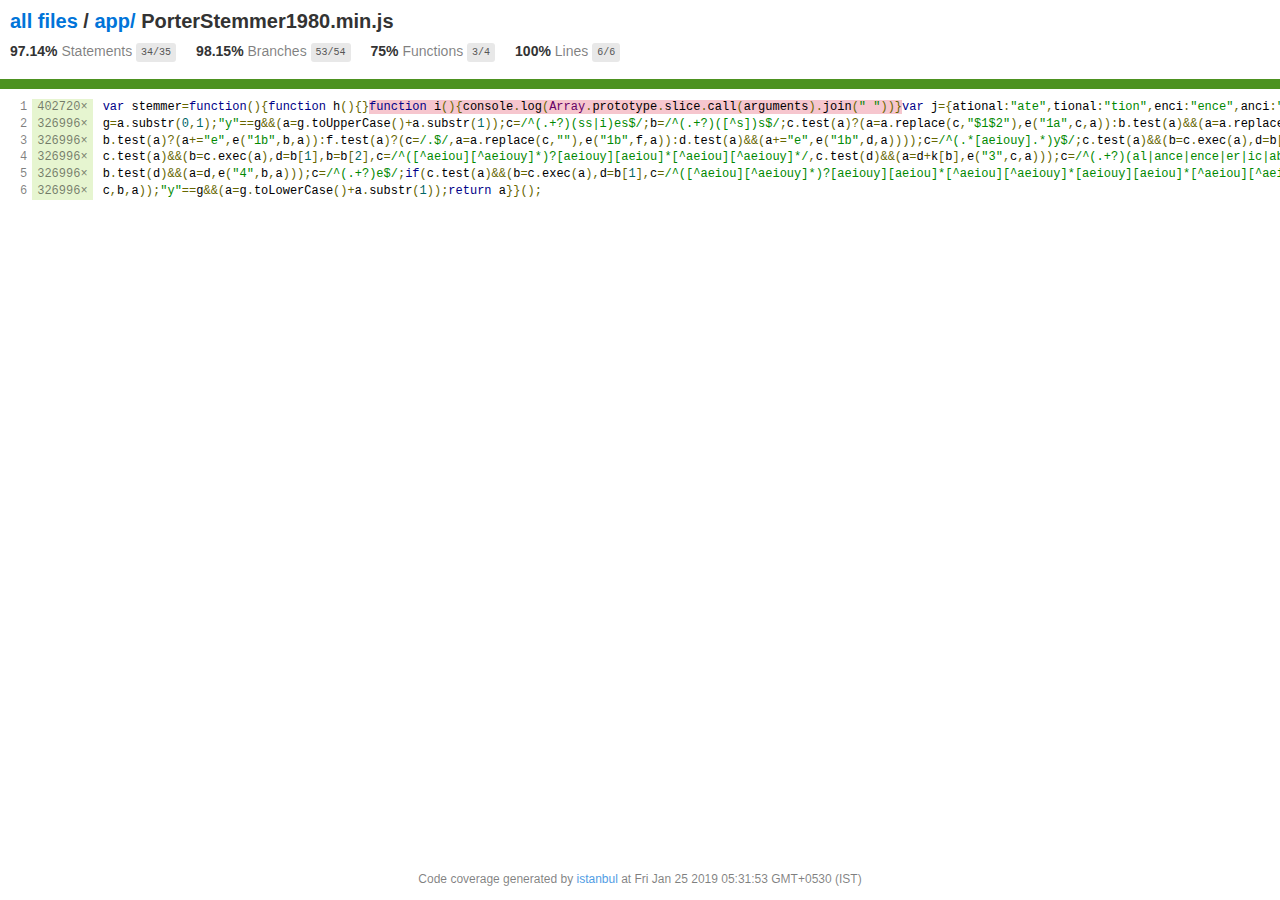
<file: senti_freddy/coverage/app/PorterStemmer1980.min.js.html>
<!doctype html>
<html lang="en">
<head>
    <title>Code coverage report for app/PorterStemmer1980.min.js</title>
    <meta charset="utf-8" />
    <link rel="stylesheet" href="../prettify.css" />
    <link rel="stylesheet" href="../base.css" />
    <meta name="viewport" content="width=device-width, initial-scale=1">
    <style type='text/css'>
        .coverage-summary .sorter {
            background-image: url(../sort-arrow-sprite.png);
        }
    </style>
</head>
<body>
<div class='wrapper'>
  <div class='pad1'>
    <h1>
      <a href="../index.html">all files</a> / <a href="index.html">app/</a> PorterStemmer1980.min.js
    </h1>
    <div class='clearfix'>
      <div class='fl pad1y space-right2'>
        <span class="strong">97.14% </span>
        <span class="quiet">Statements</span>
        <span class='fraction'>34/35</span>
      </div>
      <div class='fl pad1y space-right2'>
        <span class="strong">98.15% </span>
        <span class="quiet">Branches</span>
        <span class='fraction'>53/54</span>
      </div>
      <div class='fl pad1y space-right2'>
        <span class="strong">75% </span>
        <span class="quiet">Functions</span>
        <span class='fraction'>3/4</span>
      </div>
      <div class='fl pad1y space-right2'>
        <span class="strong">100% </span>
        <span class="quiet">Lines</span>
        <span class='fraction'>6/6</span>
      </div>
    </div>
  </div>
  <div class='status-line high'></div>
<pre><table class="coverage">
<tr><td class="line-count quiet">1
2
3
4
5
6</td><td class="line-coverage quiet"><span class="cline-any cline-yes">402720×</span>
<span class="cline-any cline-yes">326996×</span>
<span class="cline-any cline-yes">326996×</span>
<span class="cline-any cline-yes">326996×</span>
<span class="cline-any cline-yes">326996×</span>
<span class="cline-any cline-yes">326996×</span></td><td class="text"><pre class="prettyprint lang-js">var stemmer=function(){function h(){}<span class="fstat-no" title="function not covered" >function i(){<span class="cstat-no" title="statement not covered" ></span>console.log(Array.prototype.slice.call(arguments).join(" "))}</span>var j={ational:"ate",tional:"tion",enci:"ence",anci:"ance",izer:"ize",bli:"ble",alli:"al",entli:"ent",eli:"e",ousli:"ous",ization:"ize",ation:"ate",ator:"ate",alism:"al",iveness:"ive",fulness:"ful",ousness:"ous",aliti:"al",iviti:"ive",biliti:"ble",logi:"log"},k={icate:"ic",ative:"",alize:"al",iciti:"ic",ical:"ic",ful:"",ness:""};return function(a,l){var d,b,g,c,f,e;e=l?<span class="branch-0 cbranch-no" title="branch not covered" >i:</span>h;if(3&gt;a.length)return a;
g=a.substr(0,1);"y"==g&amp;&amp;(a=g.toUpperCase()+a.substr(1));c=/^(.+?)(ss|i)es$/;b=/^(.+?)([^s])s$/;c.test(a)?(a=a.replace(c,"$1$2"),e("1a",c,a)):b.test(a)&amp;&amp;(a=a.replace(b,"$1$2"),e("1a",b,a));c=/^(.+?)eed$/;b=/^(.+?)(ed|ing)$/;c.test(a)?(b=c.exec(a),c=/^([^aeiou][^aeiouy]*)?[aeiouy][aeiou]*[^aeiou][^aeiouy]*/,c.test(b[1])&amp;&amp;(c=/.$/,a=a.replace(c,""),e("1b",c,a))):b.test(a)&amp;&amp;(b=b.exec(a),d=b[1],b=/^([^aeiou][^aeiouy]*)?[aeiouy]/,b.test(d)&amp;&amp;(a=d,e("1b",b,a),b=/(at|bl|iz)$/,f=/([^aeiouylsz])\1$/,d=/^[^aeiou][^aeiouy]*[aeiouy][^aeiouwxy]$/,
b.test(a)?(a+="e",e("1b",b,a)):f.test(a)?(c=/.$/,a=a.replace(c,""),e("1b",f,a)):d.test(a)&amp;&amp;(a+="e",e("1b",d,a))));c=/^(.*[aeiouy].*)y$/;c.test(a)&amp;&amp;(b=c.exec(a),d=b[1],a=d+"i",e("1c",c,a));c=/^(.+?)(ational|tional|enci|anci|izer|bli|alli|entli|eli|ousli|ization|ation|ator|alism|iveness|fulness|ousness|aliti|iviti|biliti|logi)$/;c.test(a)&amp;&amp;(b=c.exec(a),d=b[1],b=b[2],c=/^([^aeiou][^aeiouy]*)?[aeiouy][aeiou]*[^aeiou][^aeiouy]*/,c.test(d)&amp;&amp;(a=d+j[b],e("2",c,a)));c=/^(.+?)(icate|ative|alize|iciti|ical|ful|ness)$/;
c.test(a)&amp;&amp;(b=c.exec(a),d=b[1],b=b[2],c=/^([^aeiou][^aeiouy]*)?[aeiouy][aeiou]*[^aeiou][^aeiouy]*/,c.test(d)&amp;&amp;(a=d+k[b],e("3",c,a)));c=/^(.+?)(al|ance|ence|er|ic|able|ible|ant|ement|ment|ent|ou|ism|ate|iti|ous|ive|ize)$/;b=/^(.+?)(s|t)(ion)$/;c.test(a)?(b=c.exec(a),d=b[1],c=/^([^aeiou][^aeiouy]*)?[aeiouy][aeiou]*[^aeiou][^aeiouy]*[aeiouy][aeiou]*[^aeiou][^aeiouy]*/,c.test(d)&amp;&amp;(a=d,e("4",c,a))):b.test(a)&amp;&amp;(b=b.exec(a),d=b[1]+b[2],b=/^([^aeiou][^aeiouy]*)?[aeiouy][aeiou]*[^aeiou][^aeiouy]*[aeiouy][aeiou]*[^aeiou][^aeiouy]*/,
b.test(d)&amp;&amp;(a=d,e("4",b,a)));c=/^(.+?)e$/;if(c.test(a)&amp;&amp;(b=c.exec(a),d=b[1],c=/^([^aeiou][^aeiouy]*)?[aeiouy][aeiou]*[^aeiou][^aeiouy]*[aeiouy][aeiou]*[^aeiou][^aeiouy]*/,b=/^([^aeiou][^aeiouy]*)?[aeiouy][aeiou]*[^aeiou][^aeiouy]*([aeiouy][aeiou]*)?$/,f=/^[^aeiou][^aeiouy]*[aeiouy][^aeiouwxy]$/,c.test(d)||b.test(d)&amp;&amp;!f.test(d)))a=d,e("5",c,b,f,a);c=/ll$/;b=/^([^aeiou][^aeiouy]*)?[aeiouy][aeiou]*[^aeiou][^aeiouy]*[aeiouy][aeiou]*[^aeiou][^aeiouy]*/;c.test(a)&amp;&amp;b.test(a)&amp;&amp;(c=/.$/,a=a.replace(c,""),e("5",
c,b,a));"y"==g&amp;&amp;(a=g.toLowerCase()+a.substr(1));return a}}();</pre></td></tr>
</table></pre>
<div class='push'></div><!-- for sticky footer -->
</div><!-- /wrapper -->
<div class='footer quiet pad2 space-top1 center small'>
  Code coverage
  generated by <a href="http://istanbul-js.org/" target="_blank">istanbul</a> at Fri Jan 25 2019 05:31:53 GMT+0530 (IST)
</div>
</div>
<script src="../prettify.js"></script>
<script>
window.onload = function () {
        if (typeof prettyPrint === 'function') {
            prettyPrint();
        }
};
</script>
<script src="../sorter.js"></script>
</body>
</html>
</file>
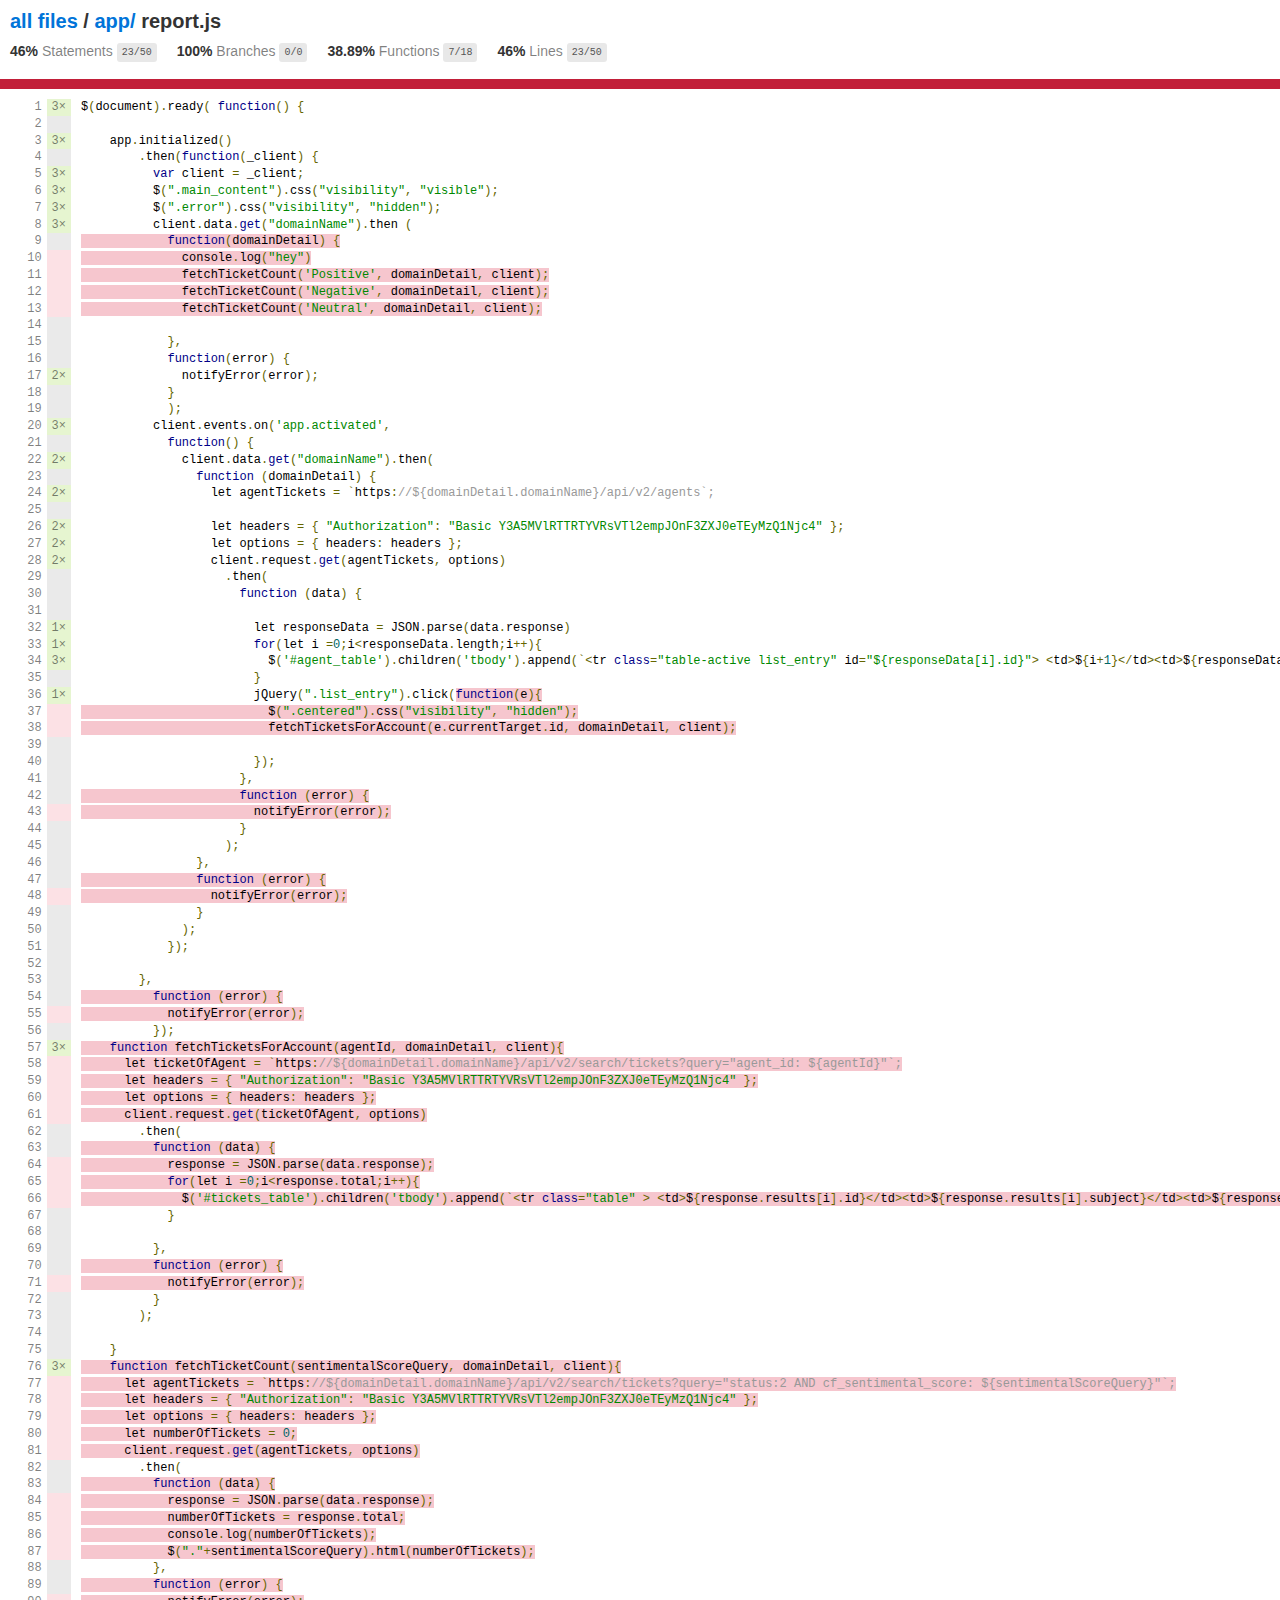
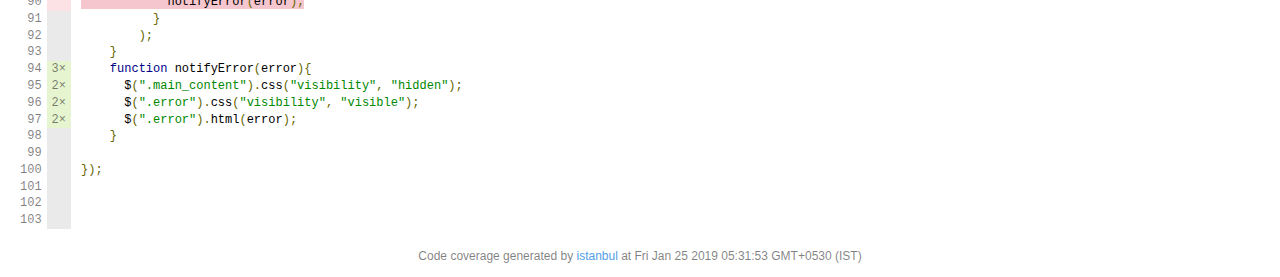
<file: senti_freddy/coverage/app/report.js.html>
<!doctype html>
<html lang="en">
<head>
    <title>Code coverage report for app/report.js</title>
    <meta charset="utf-8" />
    <link rel="stylesheet" href="../prettify.css" />
    <link rel="stylesheet" href="../base.css" />
    <meta name="viewport" content="width=device-width, initial-scale=1">
    <style type='text/css'>
        .coverage-summary .sorter {
            background-image: url(../sort-arrow-sprite.png);
        }
    </style>
</head>
<body>
<div class='wrapper'>
  <div class='pad1'>
    <h1>
      <a href="../index.html">all files</a> / <a href="index.html">app/</a> report.js
    </h1>
    <div class='clearfix'>
      <div class='fl pad1y space-right2'>
        <span class="strong">46% </span>
        <span class="quiet">Statements</span>
        <span class='fraction'>23/50</span>
      </div>
      <div class='fl pad1y space-right2'>
        <span class="strong">100% </span>
        <span class="quiet">Branches</span>
        <span class='fraction'>0/0</span>
      </div>
      <div class='fl pad1y space-right2'>
        <span class="strong">38.89% </span>
        <span class="quiet">Functions</span>
        <span class='fraction'>7/18</span>
      </div>
      <div class='fl pad1y space-right2'>
        <span class="strong">46% </span>
        <span class="quiet">Lines</span>
        <span class='fraction'>23/50</span>
      </div>
    </div>
  </div>
  <div class='status-line low'></div>
<pre><table class="coverage">
<tr><td class="line-count quiet">1
2
3
4
5
6
7
8
9
10
11
12
13
14
15
16
17
18
19
20
21
22
23
24
25
26
27
28
29
30
31
32
33
34
35
36
37
38
39
40
41
42
43
44
45
46
47
48
49
50
51
52
53
54
55
56
57
58
59
60
61
62
63
64
65
66
67
68
69
70
71
72
73
74
75
76
77
78
79
80
81
82
83
84
85
86
87
88
89
90
91
92
93
94
95
96
97
98
99
100
101
102
103</td><td class="line-coverage quiet"><span class="cline-any cline-yes">3×</span>
<span class="cline-any cline-neutral">&nbsp;</span>
<span class="cline-any cline-yes">3×</span>
<span class="cline-any cline-neutral">&nbsp;</span>
<span class="cline-any cline-yes">3×</span>
<span class="cline-any cline-yes">3×</span>
<span class="cline-any cline-yes">3×</span>
<span class="cline-any cline-yes">3×</span>
<span class="cline-any cline-neutral">&nbsp;</span>
<span class="cline-any cline-no">&nbsp;</span>
<span class="cline-any cline-no">&nbsp;</span>
<span class="cline-any cline-no">&nbsp;</span>
<span class="cline-any cline-no">&nbsp;</span>
<span class="cline-any cline-neutral">&nbsp;</span>
<span class="cline-any cline-neutral">&nbsp;</span>
<span class="cline-any cline-neutral">&nbsp;</span>
<span class="cline-any cline-yes">2×</span>
<span class="cline-any cline-neutral">&nbsp;</span>
<span class="cline-any cline-neutral">&nbsp;</span>
<span class="cline-any cline-yes">3×</span>
<span class="cline-any cline-neutral">&nbsp;</span>
<span class="cline-any cline-yes">2×</span>
<span class="cline-any cline-neutral">&nbsp;</span>
<span class="cline-any cline-yes">2×</span>
<span class="cline-any cline-neutral">&nbsp;</span>
<span class="cline-any cline-yes">2×</span>
<span class="cline-any cline-yes">2×</span>
<span class="cline-any cline-yes">2×</span>
<span class="cline-any cline-neutral">&nbsp;</span>
<span class="cline-any cline-neutral">&nbsp;</span>
<span class="cline-any cline-neutral">&nbsp;</span>
<span class="cline-any cline-yes">1×</span>
<span class="cline-any cline-yes">1×</span>
<span class="cline-any cline-yes">3×</span>
<span class="cline-any cline-neutral">&nbsp;</span>
<span class="cline-any cline-yes">1×</span>
<span class="cline-any cline-no">&nbsp;</span>
<span class="cline-any cline-no">&nbsp;</span>
<span class="cline-any cline-neutral">&nbsp;</span>
<span class="cline-any cline-neutral">&nbsp;</span>
<span class="cline-any cline-neutral">&nbsp;</span>
<span class="cline-any cline-neutral">&nbsp;</span>
<span class="cline-any cline-no">&nbsp;</span>
<span class="cline-any cline-neutral">&nbsp;</span>
<span class="cline-any cline-neutral">&nbsp;</span>
<span class="cline-any cline-neutral">&nbsp;</span>
<span class="cline-any cline-neutral">&nbsp;</span>
<span class="cline-any cline-no">&nbsp;</span>
<span class="cline-any cline-neutral">&nbsp;</span>
<span class="cline-any cline-neutral">&nbsp;</span>
<span class="cline-any cline-neutral">&nbsp;</span>
<span class="cline-any cline-neutral">&nbsp;</span>
<span class="cline-any cline-neutral">&nbsp;</span>
<span class="cline-any cline-neutral">&nbsp;</span>
<span class="cline-any cline-no">&nbsp;</span>
<span class="cline-any cline-neutral">&nbsp;</span>
<span class="cline-any cline-yes">3×</span>
<span class="cline-any cline-no">&nbsp;</span>
<span class="cline-any cline-no">&nbsp;</span>
<span class="cline-any cline-no">&nbsp;</span>
<span class="cline-any cline-no">&nbsp;</span>
<span class="cline-any cline-neutral">&nbsp;</span>
<span class="cline-any cline-neutral">&nbsp;</span>
<span class="cline-any cline-no">&nbsp;</span>
<span class="cline-any cline-no">&nbsp;</span>
<span class="cline-any cline-no">&nbsp;</span>
<span class="cline-any cline-neutral">&nbsp;</span>
<span class="cline-any cline-neutral">&nbsp;</span>
<span class="cline-any cline-neutral">&nbsp;</span>
<span class="cline-any cline-neutral">&nbsp;</span>
<span class="cline-any cline-no">&nbsp;</span>
<span class="cline-any cline-neutral">&nbsp;</span>
<span class="cline-any cline-neutral">&nbsp;</span>
<span class="cline-any cline-neutral">&nbsp;</span>
<span class="cline-any cline-neutral">&nbsp;</span>
<span class="cline-any cline-yes">3×</span>
<span class="cline-any cline-no">&nbsp;</span>
<span class="cline-any cline-no">&nbsp;</span>
<span class="cline-any cline-no">&nbsp;</span>
<span class="cline-any cline-no">&nbsp;</span>
<span class="cline-any cline-no">&nbsp;</span>
<span class="cline-any cline-neutral">&nbsp;</span>
<span class="cline-any cline-neutral">&nbsp;</span>
<span class="cline-any cline-no">&nbsp;</span>
<span class="cline-any cline-no">&nbsp;</span>
<span class="cline-any cline-no">&nbsp;</span>
<span class="cline-any cline-no">&nbsp;</span>
<span class="cline-any cline-neutral">&nbsp;</span>
<span class="cline-any cline-neutral">&nbsp;</span>
<span class="cline-any cline-no">&nbsp;</span>
<span class="cline-any cline-neutral">&nbsp;</span>
<span class="cline-any cline-neutral">&nbsp;</span>
<span class="cline-any cline-neutral">&nbsp;</span>
<span class="cline-any cline-yes">3×</span>
<span class="cline-any cline-yes">2×</span>
<span class="cline-any cline-yes">2×</span>
<span class="cline-any cline-yes">2×</span>
<span class="cline-any cline-neutral">&nbsp;</span>
<span class="cline-any cline-neutral">&nbsp;</span>
<span class="cline-any cline-neutral">&nbsp;</span>
<span class="cline-any cline-neutral">&nbsp;</span>
<span class="cline-any cline-neutral">&nbsp;</span>
<span class="cline-any cline-neutral">&nbsp;</span></td><td class="text"><pre class="prettyprint lang-js">$(document).ready( function() {
&nbsp;
    app.initialized()
        .then(function(_client) {
          var client = _client;
          $(".main_content").css("visibility", "visible");
          $(".error").css("visibility", "hidden"); 
          client.data.get("domainName").then (
<span class="fstat-no" title="function not covered" >            function(domainDetail) {</span>
<span class="cstat-no" title="statement not covered" >              console.log("hey")</span>
<span class="cstat-no" title="statement not covered" >              fetchTicketCount('Positive', domainDetail, client);</span>
<span class="cstat-no" title="statement not covered" >              fetchTicketCount('Negative', domainDetail, client);</span>
<span class="cstat-no" title="statement not covered" >              fetchTicketCount('Neutral', domainDetail, client);</span>
              
            },
            function(error) {
              notifyError(error);
            }
            );        
          client.events.on('app.activated',
            function() {
              client.data.get("domainName").then(
                function (domainDetail) {
                  let agentTickets = `https://${domainDetail.domainName}/api/v2/agents`;
&nbsp;
                  let headers = { "Authorization": "Basic Y3A5MVlRTTRTYVRsVTl2empJOnF3ZXJ0eTEyMzQ1Njc4" };
                  let options = { headers: headers };
                  client.request.get(agentTickets, options)
                    .then(
                      function (data) {
&nbsp;
                        let responseData = JSON.parse(data.response)
                        for(let i =0;i&lt;responseData.length;i++){
                          $('#agent_table').children('tbody').append(`&lt;tr class="table-active list_entry" id="${responseData[i].id}"&gt; &lt;td&gt;${i+1}&lt;/td&gt;&lt;td&gt;${responseData[i].contact.name}&lt;/td&gt;&lt;td&gt;${responseData[i].contact.email}&lt;/td&gt;&lt;td&gt;${responseData[i].contact.phone}&lt;/td&gt;&lt;/tr&gt;`);  
                        }
                        jQuery(".list_entry").click(<span class="fstat-no" title="function not covered" >function(e){</span>
<span class="cstat-no" title="statement not covered" >                          $(".centered").css("visibility", "hidden");</span>
<span class="cstat-no" title="statement not covered" >                          fetchTicketsForAccount(e.currentTarget.id, domainDetail, client);</span>
&nbsp;
                        });    
                      },
<span class="fstat-no" title="function not covered" >                      function (error) {</span>
<span class="cstat-no" title="statement not covered" >                        notifyError(error);</span>
                      }
                    );
                },
<span class="fstat-no" title="function not covered" >                function (error) {</span>
<span class="cstat-no" title="statement not covered" >                  notifyError(error);</span>
                }
              );
            });
          
        },
<span class="fstat-no" title="function not covered" >          function (error) {</span>
<span class="cstat-no" title="statement not covered" >            notifyError(error);</span>
          });
<span class="fstat-no" title="function not covered" >    function fetchTicketsForAccount(agentId, domainDetail, client){</span>
<span class="cstat-no" title="statement not covered" >      let ticketOfAgent = `https://${domainDetail.domainName}/api/v2/search/tickets?query="agent_id: ${agentId}"`;</span>
<span class="cstat-no" title="statement not covered" >      let headers = { "Authorization": "Basic Y3A5MVlRTTRTYVRsVTl2empJOnF3ZXJ0eTEyMzQ1Njc4" };</span>
<span class="cstat-no" title="statement not covered" >      let options = { headers: headers };</span>
<span class="cstat-no" title="statement not covered" >      client.request.get(ticketOfAgent, options)</span>
        .then(
<span class="fstat-no" title="function not covered" >          function (data) {</span>
<span class="cstat-no" title="statement not covered" >            response = JSON.parse(data.response);</span>
<span class="cstat-no" title="statement not covered" >            for(let i =0;i&lt;response.total;i++){</span>
<span class="cstat-no" title="statement not covered" >              $('#tickets_table').children('tbody').append(`&lt;tr class="table" &gt; &lt;td&gt;${response.results[i].id}&lt;/td&gt;&lt;td&gt;${response.results[i].subject}&lt;/td&gt;&lt;td&gt;${response.results[i].custom_fields.cf_sentimental_score}&lt;/td&gt;&lt;/tr&gt;`);  </span>
            }
&nbsp;
          },
<span class="fstat-no" title="function not covered" >          function (error) {</span>
<span class="cstat-no" title="statement not covered" >            notifyError(error);</span>
          }
        );
&nbsp;
    }
<span class="fstat-no" title="function not covered" >    function fetchTicketCount(sentimentalScoreQuery, domainDetail, client){</span>
<span class="cstat-no" title="statement not covered" >      let agentTickets = `https://${domainDetail.domainName}/api/v2/search/tickets?query="status:2 AND cf_sentimental_score: ${sentimentalScoreQuery}"`;</span>
<span class="cstat-no" title="statement not covered" >      let headers = { "Authorization": "Basic Y3A5MVlRTTRTYVRsVTl2empJOnF3ZXJ0eTEyMzQ1Njc4" };</span>
<span class="cstat-no" title="statement not covered" >      let options = { headers: headers };</span>
<span class="cstat-no" title="statement not covered" >      let numberOfTickets = 0;</span>
<span class="cstat-no" title="statement not covered" >      client.request.get(agentTickets, options)</span>
        .then(
<span class="fstat-no" title="function not covered" >          function (data) {</span>
<span class="cstat-no" title="statement not covered" >            response = JSON.parse(data.response);</span>
<span class="cstat-no" title="statement not covered" >            numberOfTickets = response.total;</span>
<span class="cstat-no" title="statement not covered" >            console.log(numberOfTickets);</span>
<span class="cstat-no" title="statement not covered" >            $("."+sentimentalScoreQuery).html(numberOfTickets);</span>
          },
<span class="fstat-no" title="function not covered" >          function (error) {</span>
<span class="cstat-no" title="statement not covered" >            notifyError(error);</span>
          }
        );
    }
    function notifyError(error){
      $(".main_content").css("visibility", "hidden");
      $(".error").css("visibility", "visible");
      $(".error").html(error);
    }
       
});
&nbsp;
&nbsp;
&nbsp;</pre></td></tr>
</table></pre>
<div class='push'></div><!-- for sticky footer -->
</div><!-- /wrapper -->
<div class='footer quiet pad2 space-top1 center small'>
  Code coverage
  generated by <a href="http://istanbul-js.org/" target="_blank">istanbul</a> at Fri Jan 25 2019 05:31:53 GMT+0530 (IST)
</div>
</div>
<script src="../prettify.js"></script>
<script>
window.onload = function () {
        if (typeof prettyPrint === 'function') {
            prettyPrint();
        }
};
</script>
<script src="../sorter.js"></script>
</body>
</html>
</file>
<file: senti_freddy/coverage/prettify.css>
.pln{color:#000}@media screen{.str{color:#080}.kwd{color:#008}.com{color:#800}.typ{color:#606}.lit{color:#066}.pun,.opn,.clo{color:#660}.tag{color:#008}.atn{color:#606}.atv{color:#080}.dec,.var{color:#606}.fun{color:red}}@media print,projection{.str{color:#060}.kwd{color:#006;font-weight:bold}.com{color:#600;font-style:italic}.typ{color:#404;font-weight:bold}.lit{color:#044}.pun,.opn,.clo{color:#440}.tag{color:#006;font-weight:bold}.atn{color:#404}.atv{color:#060}}pre.prettyprint{padding:2px;border:1px solid #888}ol.linenums{margin-top:0;margin-bottom:0}li.L0,li.L1,li.L2,li.L3,li.L5,li.L6,li.L7,li.L8{list-style-type:none}li.L1,li.L3,li.L5,li.L7,li.L9{background:#eee}
</file>
<file: senti_freddy/coverage/base.css>
body, html {
  margin:0; padding: 0;
  height: 100%;
}
body {
    font-family: Helvetica Neue, Helvetica, Arial;
    font-size: 14px;
    color:#333;
}
.small { font-size: 12px; }
*, *:after, *:before {
  -webkit-box-sizing:border-box;
     -moz-box-sizing:border-box;
          box-sizing:border-box;
  }
h1 { font-size: 20px; margin: 0;}
h2 { font-size: 14px; }
pre {
    font: 12px/1.4 Consolas, "Liberation Mono", Menlo, Courier, monospace;
    margin: 0;
    padding: 0;
    -moz-tab-size: 2;
    -o-tab-size:  2;
    tab-size: 2;
}
a { color:#0074D9; text-decoration:none; }
a:hover { text-decoration:underline; }
.strong { font-weight: bold; }
.space-top1 { padding: 10px 0 0 0; }
.pad2y { padding: 20px 0; }
.pad1y { padding: 10px 0; }
.pad2x { padding: 0 20px; }
.pad2 { padding: 20px; }
.pad1 { padding: 10px; }
.space-left2 { padding-left:55px; }
.space-right2 { padding-right:20px; }
.center { text-align:center; }
.clearfix { display:block; }
.clearfix:after {
  content:'';
  display:block;
  height:0;
  clear:both;
  visibility:hidden;
  }
.fl { float: left; }
@media only screen and (max-width:640px) {
  .col3 { width:100%; max-width:100%; }
  .hide-mobile { display:none!important; }
}

.quiet {
  color: #7f7f7f;
  color: rgba(0,0,0,0.5);
}
.quiet a { opacity: 0.7; }

.fraction {
  font-family: Consolas, 'Liberation Mono', Menlo, Courier, monospace;
  font-size: 10px;
  color: #555;
  background: #E8E8E8;
  padding: 4px 5px;
  border-radius: 3px;
  vertical-align: middle;
}

div.path a:link, div.path a:visited { color: #333; }
table.coverage {
  border-collapse: collapse;
  margin: 10px 0 0 0;
  padding: 0;
}

table.coverage td {
  margin: 0;
  padding: 0;
  vertical-align: top;
}
table.coverage td.line-count {
    text-align: right;
    padding: 0 5px 0 20px;
}
table.coverage td.line-coverage {
    text-align: right;
    padding-right: 10px;
    min-width:20px;
}

table.coverage td span.cline-any {
    display: inline-block;
    padding: 0 5px;
    width: 100%;
}
.missing-if-branch {
    display: inline-block;
    margin-right: 5px;
    border-radius: 3px;
    position: relative;
    padding: 0 4px;
    background: #333;
    color: yellow;
}

.skip-if-branch {
    display: none;
    margin-right: 10px;
    position: relative;
    padding: 0 4px;
    background: #ccc;
    color: white;
}
.missing-if-branch .typ, .skip-if-branch .typ {
    color: inherit !important;
}
.coverage-summary {
  border-collapse: collapse;
  width: 100%;
}
.coverage-summary tr { border-bottom: 1px solid #bbb; }
.keyline-all { border: 1px solid #ddd; }
.coverage-summary td, .coverage-summary th { padding: 10px; }
.coverage-summary tbody { border: 1px solid #bbb; }
.coverage-summary td { border-right: 1px solid #bbb; }
.coverage-summary td:last-child { border-right: none; }
.coverage-summary th {
  text-align: left;
  font-weight: normal;
  white-space: nowrap;
}
.coverage-summary th.file { border-right: none !important; }
.coverage-summary th.pct { }
.coverage-summary th.pic,
.coverage-summary th.abs,
.coverage-summary td.pct,
.coverage-summary td.abs { text-align: right; }
.coverage-summary td.file { white-space: nowrap;  }
.coverage-summary td.pic { min-width: 120px !important;  }
.coverage-summary tfoot td { }

.coverage-summary .sorter {
    height: 10px;
    width: 7px;
    display: inline-block;
    margin-left: 0.5em;
    background: url(sort-arrow-sprite.png) no-repeat scroll 0 0 transparent;
}
.coverage-summary .sorted .sorter {
    background-position: 0 -20px;
}
.coverage-summary .sorted-desc .sorter {
    background-position: 0 -10px;
}
.status-line {  height: 10px; }
/* dark red */
.red.solid, .status-line.low, .low .cover-fill { background:#C21F39 }
.low .chart { border:1px solid #C21F39 }
/* medium red */
.cstat-no, .fstat-no, .cbranch-no, .cbranch-no { background:#F6C6CE }
/* light red */
.low, .cline-no { background:#FCE1E5 }
/* light green */
.high, .cline-yes { background:rgb(230,245,208) }
/* medium green */
.cstat-yes { background:rgb(161,215,106) }
/* dark green */
.status-line.high, .high .cover-fill { background:rgb(77,146,33) }
.high .chart { border:1px solid rgb(77,146,33) }
/* dark yellow (gold) */
.medium .chart { border:1px solid #f9cd0b; }
.status-line.medium, .medium .cover-fill { background: #f9cd0b; }
/* light yellow */
.medium { background: #fff4c2; }
/* light gray */
span.cline-neutral { background: #eaeaea; }

.cbranch-no { background:  yellow !important; color: #111; }

.cstat-skip { background: #ddd; color: #111; }
.fstat-skip { background: #ddd; color: #111 !important; }
.cbranch-skip { background: #ddd !important; color: #111; }


.cover-fill, .cover-empty {
  display:inline-block;
  height: 12px;
}
.chart {
  line-height: 0;
}
.cover-empty {
    background: white;
}
.cover-full {
    border-right: none !important;
}
pre.prettyprint {
    border: none !important;
    padding: 0 !important;
    margin: 0 !important;
}
.com { color: #999 !important; }
.ignore-none { color: #999; font-weight: normal; }

.wrapper {
  min-height: 100%;
  height: auto !important;
  height: 100%;
  margin: 0 auto -48px;
}
.footer, .push {
  height: 48px;
}
</file>
<file: senti_freddy/app/style.css>
.logo {
  background-repeat: no-repeat;
  background-size: contain;
  height: 25px;
  margin-top: 25px;
}
.split {
  height: 100%;
  width: 50%;
  position: fixed;
  z-index: 1;
  top: 0;
  overflow-x: hidden;
  padding-top: 20px;
}

/* Control the left side */
.left {
  left: 0;
  background-color: #F8F9F9;
  margin: 10px 10px;
}

/* Control the right side */
.right {
  right: 0;
  background-color: #F8F9F9;
  margin: 10px 10px;
}

/* If you want the content centered horizontally and vertically */
.centered {
  position: absolute;
  top: 50%;
  left: 50%;
  transform: translate(-50%, -50%);
  text-align: center;
}

/* Style the image inside the centered container, if needed */
.centered img {
  width: 150px;
  border-radius: 50%;
}

.ticket_count {
	font-size: 50px;
	margin: 50px 50px;
}

.Positive{
	color: green;
}

.Neutral{
	color: orange;
}

.Negative{
	color: red;
}

.error{
	visibility: hidden;
}

.main_content{
	visibility: visible;
}
</file>
